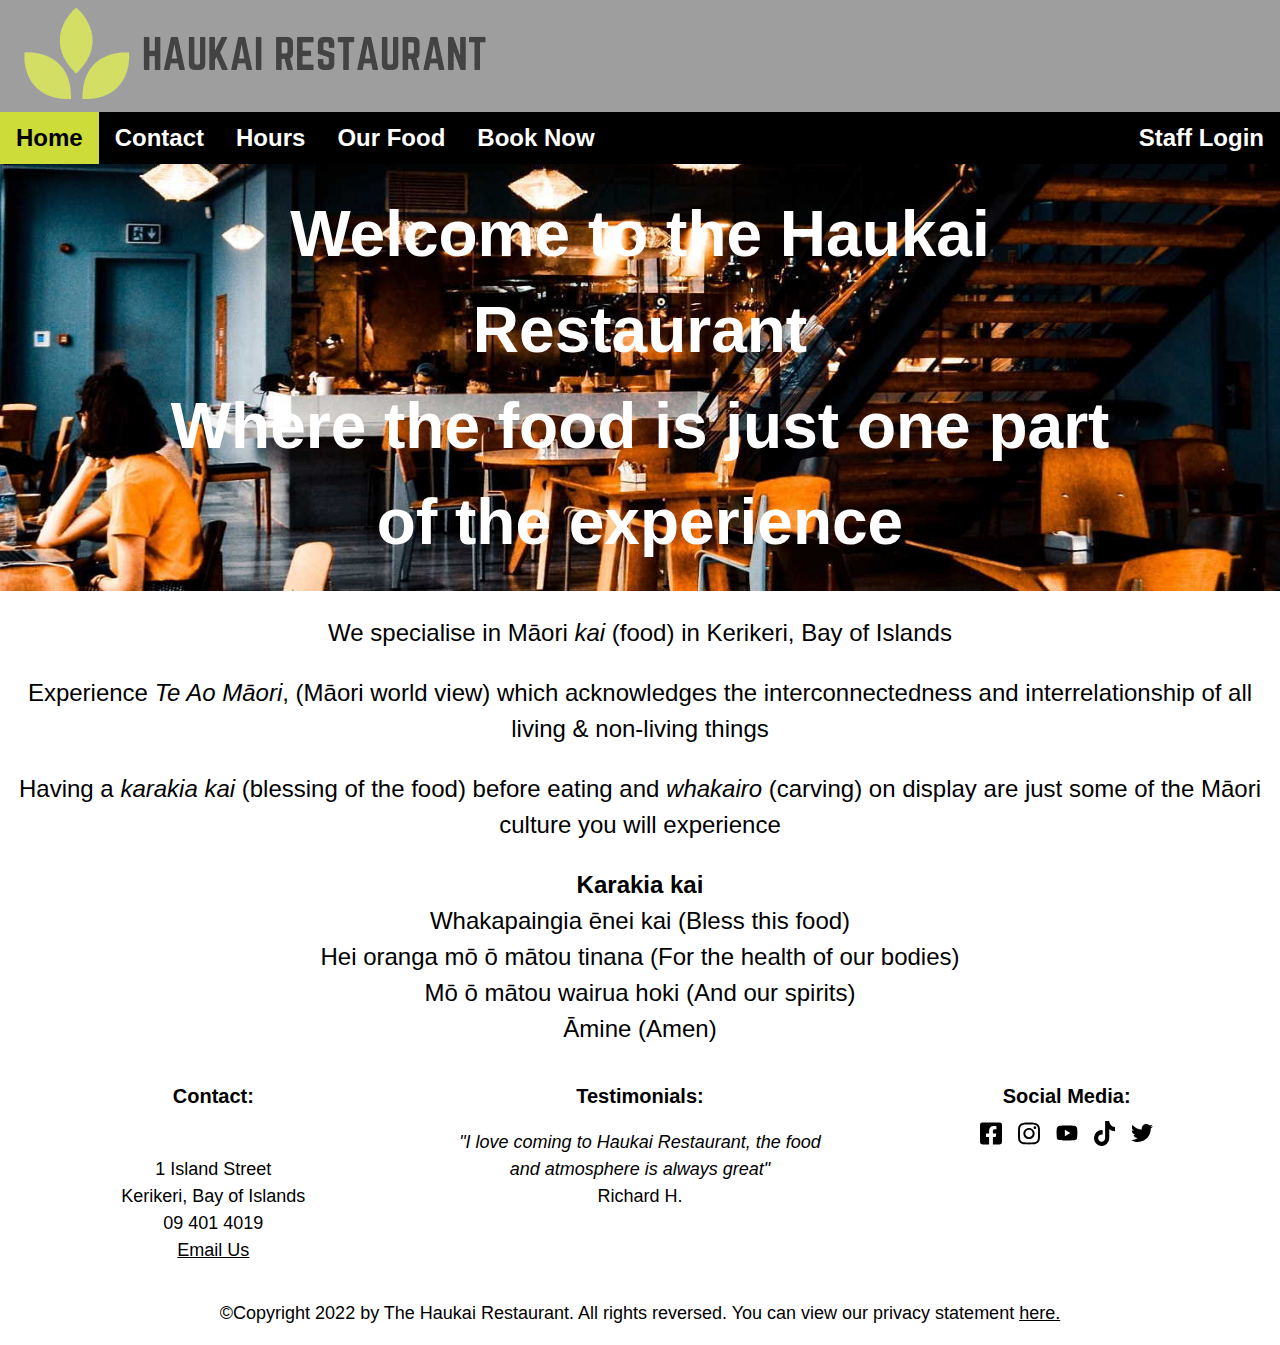
<file: web/index.html>
<!DOCTYPE html>
<html lang="en">
<head>
    <meta charset="utf-8">
    <meta name="keywords" content="māori food, māori Restaurant">
    <title>The Haukai Restaurant</title>
    <meta name="google-site-verification" content="google-site-verification=s3-EjPs14lhk_ZFWi6p7CyJTeB9h_gREThyVP3-mxqk">
    <link rel="icon" type="image/x-icon" href="images/favicon.png"><!--add a favicon icon the image from the logo-->
    <meta name="viewport" content="width=device-width, initial-scale=1">
    <link rel="stylesheet" href="https://www.w3schools.com/w3css/4/w3.css"><!--load the w3schools style sheet-->
    <link rel="stylesheet" href="css/style.css"><!--load external style sheet-->
    <script async src="https://www.googletagmanager.com/gtag/js?id=G-TD32FNM6LM"></script>
    <script>
        window.dataLayer = window.dataLayer || [];
        function gtag(){dataLayer.push(arguments);}
        gtag('js', new Date());
        gtag('config', 'G-TD32FNM6LM');
    </script>
</head>
<body>
    <!--The header and nav are common across all pages-->
    <header class="w3-container w3-grey">
        <!--Header image-->
        <a href="https://gentle-inlet-56983.herokuapp.com/"><img style="max-width:100%" src="images/HaukaiLogo.png" alt="Haukai Restaurant Logo"></a>
        <button class="w3-button w3-grey w3-xlarge w3-hide-large w3-hide-medium" onclick="w3_open()">&#9776;</button> <!--https://www.w3schools.com/w3css/tryit.asp?filename=tryw3css_sidebar_hide&stacked=h-->
    </header>
    <!--Create the nav bar and highlight the active tab so it is coloured and stands out-->
    <nav class="w3-bar w3-black w3-hide-small w3-hide-medium" style="position:-webkit-sticky; position:sticky; top:0px; z-index:999;">
        <a href="https://gentle-inlet-56983.herokuapp.com/" class="w3-bar-item w3-button w3-mobile w3-xlarge w3-lime w3-hover-lime"><b>Home</b></a>
        <a href="https://gentle-inlet-56983.herokuapp.com/contact.html" class="w3-bar-item w3-button w3-mobile w3-xlarge w3-hover-grey w3-hover-text-white"><b>Contact</b></a>
        <a href="https://gentle-inlet-56983.herokuapp.com/hours.html" class="w3-bar-item w3-button w3-mobile w3-xlarge w3-hover-grey w3-hover-text-white"><b>Hours</b></a>
        <a href="https://gentle-inlet-56983.herokuapp.com/menu.html" class="w3-bar-item w3-button w3-mobile w3-xlarge w3-hover-grey w3-hover-text-white"><b>Our Food</b></a>
        <a href="https://gentle-inlet-56983.herokuapp.com/reservations.html" class="w3-bar-item w3-button w3-mobile w3-xlarge w3-hover-grey w3-hover-text-white"><b>Book Now</b></a>
        <a href="https://gentle-inlet-56983.herokuapp.com/private/staff.html" class="w3-bar-item w3-button w3-mobile w3-xlarge w3-hover-grey w3-hover-text-white w3-right"><b>Staff Login</b></a>
    </nav>
    <nav class="w3-bar w3-black w3-hide-large w3-hide-small">
        <a href="https://gentle-inlet-56983.herokuapp.com/" class="w3-bar-item w3-button w3-mobile w3-large w3-lime w3-hover-lime">Home</a>
        <a href="https://gentle-inlet-56983.herokuapp.com/contact.html" class="w3-bar-item w3-button w3-mobile w3-large w3-hover-grey w3-hover-text-white">Contact</a>
        <a href="https://gentle-inlet-56983.herokuapp.com/hours.html" class="w3-bar-item w3-button w3-mobile w3-large w3-hover-grey w3-hover-text-white">Hours</a>
        <a href="https://gentle-inlet-56983.herokuapp.com/menu.html" class="w3-bar-item w3-button w3-mobile w3-large w3-hover-grey w3-hover-text-white">Our Food</a>
        <a href="https://gentle-inlet-56983.herokuapp.com/reservations.html" class="w3-bar-item w3-button w3-mobile w3-large w3-hover-grey w3-hover-text-white">Book Now</a>
        <a href="https://gentle-inlet-56983.herokuapp.com/private/staff.html" class="w3-bar-item w3-button w3-mobile w3-large w3-hover-grey w3-hover-text-white w3-right">Staff Login</a>
    </nav>
    <nav class="w3-sidenav w3-bar-block w3-card w3-animate-left w3-black w3-hide-large w3-hide-medium " style="display:none" id="mySidebar"> <!--https://www.w3schools.com/w3css/tryit.asp?filename=tryw3css_sidebar_hide&stacked=h-->
        <button class="w3-bar-item w3-button w3-large w3-hide-large w3-hide-medium" onclick="w3_close()">Close &times;</button>
        <a href="https://gentle-inlet-56983.herokuapp.com/" class="w3-bar-item w3-button w3-mobile w3-large w3-lime w3-hover-lime ">Home</a>
        <a href="https://gentle-inlet-56983.herokuapp.com/contact.html" class="w3-bar-item w3-button w3-mobile w3-large w3-hover-grey w3-hover-text-white">Contact</a>
        <a href="https://gentle-inlet-56983.herokuapp.com/hours.html" class="w3-bar-item w3-button w3-mobile w3-large w3-hover-grey w3-hover-text-white">Hours</a>
        <a href="https://gentle-inlet-56983.herokuapp.com/menu.html" class="w3-bar-item w3-button w3-mobile w3-large w3-hover-grey w3-hover-text-white">Our Food</a>
        <a href="https://gentle-inlet-56983.herokuapp.com/reservations.html" class="w3-bar-item w3-button w3-mobile w3-large w3-hover-grey w3-hover-text-white">Book Now</a>
        <a href="https://gentle-inlet-56983.herokuapp.com/private/staff.html" class="w3-bar-item w3-button w3-mobile w3-large w3-hover-grey w3-hover-text-white">Staff Login</a>
    </nav>
    <main>
        <!--Create an image to show of the restaurant it shows slightly different on large screens comapred to medium and small.-->
        <div class="w3-display-container">
            <p class="w3-xlarge w3-center w3-hide-large">Welcome to the Haukai Restaurant<br>Where the food is just one part of the experience</p>
            <img class="mainImage" src="images/HaukaiRestaurant.jpg" alt="photo of Haukai Restaurant" style="width:100%"> <!--Image reference image ref https://www.pexels.com/photo/trendy-interior-of-cafe-with-creative-lamps-and-wooden-furniture-3887985/-->
            <img class="mainImage" src="images/Russell_Sunset.jpg" alt="photo of sunset at Russell over looking the water" style="width:100%">
            <!--Add text over the images-->
            <div class="w3-display-middle w3-jumbo w3-text-white w3-center w3-hide-small w3-hide-medium" style="width:75%;"><b>Welcome to the Haukai Restaurant<br>Where the food is just one part of the experience</b></div>
        </div> 
        <!--the main body of text on the home page-->
        <p class="w3-xlarge w3-center">We specialise in Māori <em>kai</em> (food) in Kerikeri, Bay of Islands</p>
        <p class="w3-xlarge w3-center">Experience <em>Te Ao Māori</em>, (Māori world view) which acknowledges the interconnectedness and interrelationship of all living & non-living things</p>
        <p class="w3-xlarge w3-center">Having a <em>karakia kai</em> (blessing of the food) before eating and <em>whakairo</em> (carving) on display are just some of the Māori culture you will experience</p>
        <p class="w3-xlarge w3-center"><b>Karakia kai</b><br>Whakapaingia ēnei kai (Bless this food)<br>Hei oranga mō ō mātou tinana (For the health of our bodies)<br>Mō ō mātou wairua hoki (And our spirits)<br>Āmine (Amen)</p> <!--Karakia kai from here https://www.playcentre.org.nz/wp-content/uploads/2019/09/Karakia-Kai-Whakapaingia-%C4%93nei-kai-Food-Incantation-Health-Wellbeing.pdf-->
    </main>
    <!--The footer which is common across all pages-->
    <footer>
        <!--using the w3.css and w3-third create 3 boxes 1 for contact info, 2 for testimonials, 3 social media links. add the bottom a copyright statement and a link to the privacy statement-->
        <div class="w3-row">
            <div class="w3-third w3-container">
                <h4 class="w3-center"><b>Contact:</b></h4><p class="w3-large w3-center"><br>1 Island Street<br>Kerikeri, Bay of Islands<br>09 401 4019<br><a href="mailto:info@haukai.co.nz">Email Us</a></p>
            </div>
            <div class="w3-third w3-container">
                <div class="myTestimonials">
                    <h4 class="w3-center"><b>Testimonials:</b></h4><p class="w3-large w3-center"><em>"I love coming to Haukai Restaurant, the food and atmosphere is always great"</em><br>Richard H.</p>
                </div>
                <div class="myTestimonials">
                    <h4 class="w3-center"><b>Testimonials:</b></h4><p class="w3-large w3-center"><em>"Highly recommend the Haukai Restaurant, A+++++"</em><br>Julia B.</p>
                </div>
                <div class="myTestimonials">
                    <h4 class="w3-center"><b>Testimonials:</b></h4><p class="w3-large w3-center"><em>"When I am back in the Bay of Islands, I will definitely be booking a table"</em><br>Simon D.</p>
                </div>
                <div class="myTestimonials">
                    <h4 class="w3-center"><b>Testimonials:</b></h4><p class="w3-large w3-center"><em>"The Māori culture that is on offer is worth the visit, the food is an added bonus"</em><br>Margaret G.</p>
                </div>
            </div>
            <div class="w3-third w3-container">
            <!--https://www.freecodecamp.org/news/how-to-use-html-to-open-link-in-new-tab/-->
            <h4 class="w3-center"><b>Social Media:</b></h4>
                <div class="w3-row w3-row-padding">
                    <div class="w3-col" style="width:25%"><p></p></div>
                    <div class="w3-col s4" style="width:10%"><a href="https://facebook.com/haukairestaurant" target="_blank" rel="noopener noreferrer"><img src="images/facebook-square-brands.svg" alt="facebook logo"></a></div>
                    <div class="w3-col s4" style="width:10%"><a href="https://instagram.com/haukairestaurant" target="_blank" rel="noopener noreferrer"><img src="images/instagram-brands.svg" alt ="instagram logo"></a></div>
                    <div class="w3-col s4" style="width:10%"><a href="https://youtube.com/haukairestaurant" target="_blank" rel="noopener noreferrer"><img src="images/youtube-brands.svg" alt = "youtube logo"></a></div>
                    <div class="w3-col s4" style="width:10%"><a href="https://tiktok.com/haukairestaurant" target="_blank" rel="noopener noreferrer"><img src="images/tiktok-brands.svg" alt="tiktok logo"></a></div>
                    <div class="w3-col s4" style="width:10%"><a href="https://twitter.com/haukairestaurant" target="_blank" rel="noopener noreferrer"><img src="images/twitter-brands.svg" alt="twitter logo"></a></div>
                </div>
            </div>
        </div>
        <p class="w3-large w3-center">©Copyright 2022 by The Haukai Restaurant. All rights reversed. You can view our privacy statement <a href="https://gentle-inlet-56983.herokuapp.com/privacy.html">here.</a></p>
    </footer>
    <script src="js/carouselTest.js"></script> <!--load the slideshow scripts added to the bottom so there isn't an undefined error-->
    <script src="js/carouselImage.js"></script> <!--load the slideshow scripts added to the bottom so there isn't an undefined error-->
    <script src="js/navbar.js"></script>
</body>
</html>
</file>
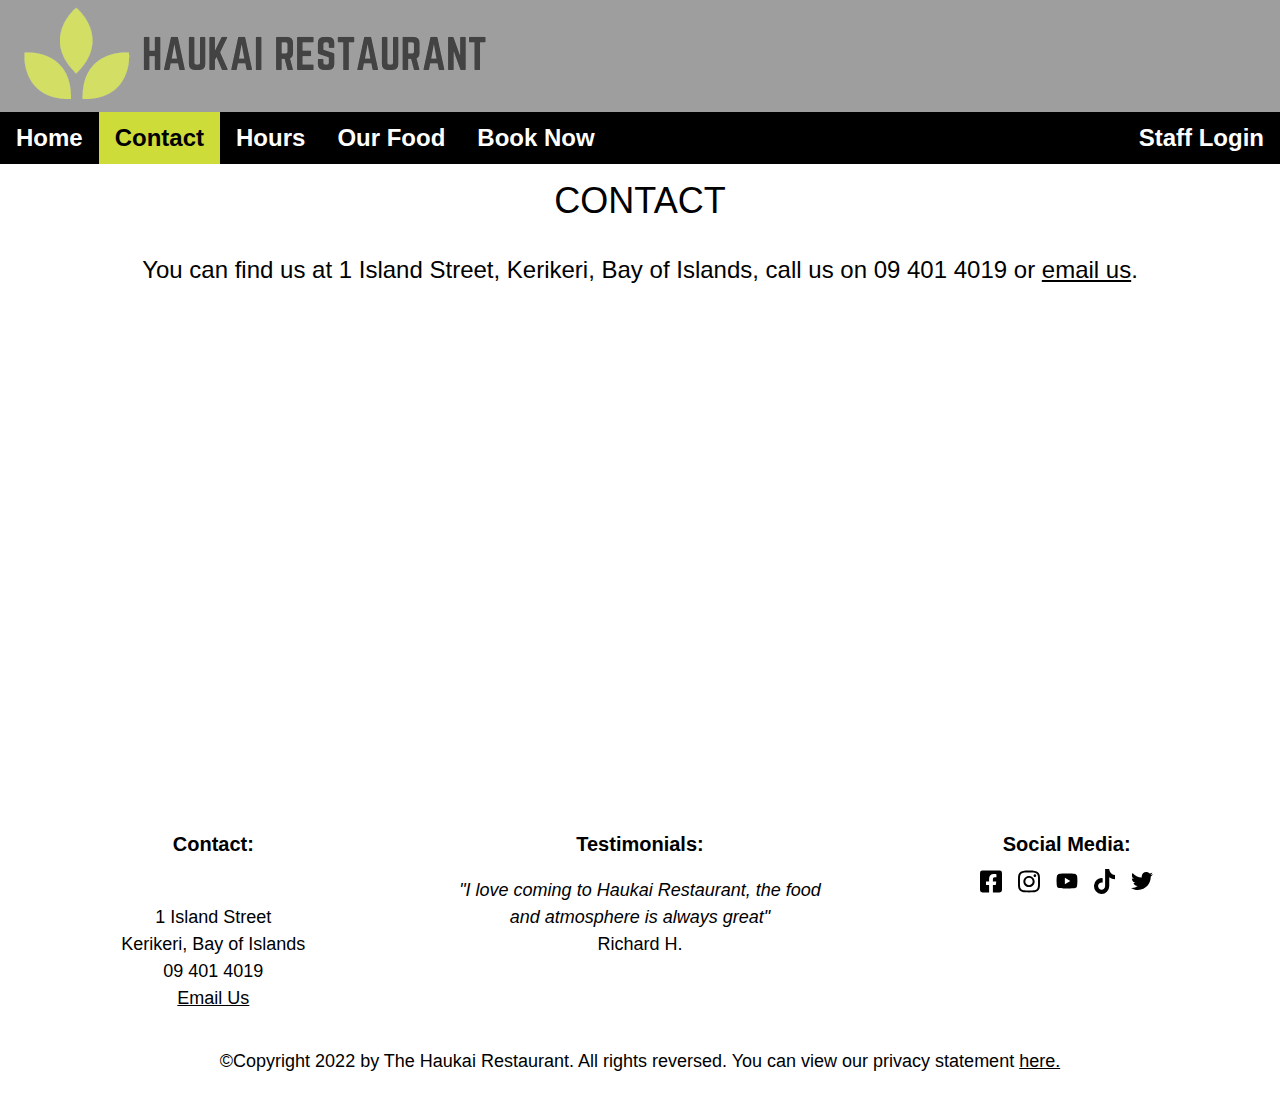
<file: web/contact.html>
<!DOCTYPE html>
<html lang="en">
<head>
    <meta charset="utf-8">
    <title>The Haukai Restaurant - Contact</title>
    <link rel="icon" type="image/x-icon" href="images/favicon.png"><!--add a favicon icon the image from the logo-->
    <meta name="viewport" content="width=device-width, initial-scale=1">
    <link rel="stylesheet" href="https://www.w3schools.com/w3css/4/w3.css"><!--load the w3schools style sheet-->
    <link rel="stylesheet" href="css/style.css"><!--load external style sheet-->
    <script async src="https://www.googletagmanager.com/gtag/js?id=G-TD32FNM6LM"></script>
    <script>
        window.dataLayer = window.dataLayer || [];
        function gtag(){dataLayer.push(arguments);}
        gtag('js', new Date());
        gtag('config', 'G-TD32FNM6LM');
    </script>
</head>
<body>
    <header class="w3-container w3-grey">
        <a href="https://gentle-inlet-56983.herokuapp.com/"><img style="max-width:100%" src="images/HaukaiLogo.png" alt="Haukai Restaurant Logo"></a>
        <button class="w3-button w3-grey w3-xlarge w3-hide-large w3-hide-medium" onclick="w3_open()">&#9776;</button> <!--https://www.w3schools.com/w3css/tryit.asp?filename=tryw3css_sidebar_hide&stacked=h-->
    </header>
    <nav class="w3-bar w3-black w3-hide-small w3-hide-medium" style="position:-webkit-sticky; position:sticky; top:0px; z-index:999;">
        <a href="https://gentle-inlet-56983.herokuapp.com/" class="w3-bar-item w3-button w3-mobile w3-xlarge w3-hover-grey w3-hover-text-white"><b>Home</b></a>
        <a href="https://gentle-inlet-56983.herokuapp.com/contact.html" class="w3-bar-item w3-button w3-mobile w3-xlarge w3-lime w3-hover-lime"><b>Contact</b></a>
        <a href="https://gentle-inlet-56983.herokuapp.com/hours.html" class="w3-bar-item w3-button w3-mobile w3-xlarge w3-hover-grey w3-hover-text-white"><b>Hours</b></a>
        <a href="https://gentle-inlet-56983.herokuapp.com/menu.html" class="w3-bar-item w3-button w3-mobile w3-xlarge w3-hover-grey w3-hover-text-white"><b>Our Food</b></a>
        <a href="https://gentle-inlet-56983.herokuapp.com/reservations.html" class="w3-bar-item w3-button w3-mobile w3-xlarge w3-hover-grey w3-hover-text-white"><b>Book Now</b></a>
        <a href="https://gentle-inlet-56983.herokuapp.com/private/staff.html" class="w3-bar-item w3-button w3-mobile w3-xlarge w3-hover-grey w3-hover-text-white w3-right"><b>Staff Login</b></a>
    </nav>
    <nav class="w3-bar w3-black w3-hide-large w3-hide-small">
        <a href="https://gentle-inlet-56983.herokuapp.com/" class="w3-bar-item w3-button w3-mobile w3-large w3-hover-grey w3-hover-text-white">Home</a>
        <a href="https://gentle-inlet-56983.herokuapp.com/contact.html" class="w3-bar-item w3-button w3-mobile w3-large w3-lime w3-hover-lime">Contact</a>
        <a href="https://gentle-inlet-56983.herokuapp.com/hours.html" class="w3-bar-item w3-button w3-mobile w3-large w3-hover-grey w3-hover-text-white">Hours</a>
        <a href="https://gentle-inlet-56983.herokuapp.com/menu.html" class="w3-bar-item w3-button w3-mobile w3-large w3-hover-grey w3-hover-text-white">Our Food</a>
        <a href="https://gentle-inlet-56983.herokuapp.com/reservations.html" class="w3-bar-item w3-button w3-mobile w3-large w3-hover-grey w3-hover-text-white">Book Now</a>
        <a href="https://gentle-inlet-56983.herokuapp.com/private/staff.html" class="w3-bar-item w3-button w3-mobile w3-large w3-hover-grey w3-hover-text-white w3-right">Staff Login</a>
    </nav>
    <nav class="w3-sidenav w3-bar-block w3-card w3-animate-left w3-black w3-hide-large w3-hide-medium " style="display:none" id="mySidebar"> <!--https://www.w3schools.com/w3css/tryit.asp?filename=tryw3css_sidebar_hide&stacked=h-->
        <button class="w3-bar-item w3-button w3-large" onclick="w3_close()">Close &times;</button>
        <a href="https://gentle-inlet-56983.herokuapp.com/" class="w3-bar-item w3-button w3-mobile w3-large w3-hover-grey w3-hover-text-white">Home</a>
        <a href="https://gentle-inlet-56983.herokuapp.com/contact.html" class="w3-bar-item w3-button w3-mobile w3-large w3-lime w3-hover-lime">Contact</a>
        <a href="https://gentle-inlet-56983.herokuapp.com/hours.html" class="w3-bar-item w3-button w3-mobile w3-large w3-hover-grey w3-hover-text-white">Hours</a>
        <a href="https://gentle-inlet-56983.herokuapp.com/menu.html" class="w3-bar-item w3-button w3-mobile w3-large w3-hover-grey w3-hover-text-white">Our Food</a>
        <a href="https://gentle-inlet-56983.herokuapp.com/reservations.html" class="w3-bar-item w3-button w3-mobile w3-large w3-hover-grey w3-hover-text-white">Book Now</a>
        <a href="https://gentle-inlet-56983.herokuapp.com/private/staff.html" class="w3-bar-item w3-button w3-mobile w3-large w3-hover-grey w3-hover-text-white">Staff Login</a>
    </nav>
    <main>
        <h1 class="w3-center">CONTACT</h1>
        <p class="w3-xlarge w3-center">You can find us at 1 Island Street, Kerikeri, Bay of Islands, call us on 09 401 4019 or <a href="mailto:info@haukai.co.nz">email us</a>.</p>
        <!--how i enmbed a google map https://extension.umaine.edu/plugged-in/technology-marketing-communications/web/tips-for-web-managers/embed-map/-->
        <iframe width="100%" height="500px" src="https://www.google.com/maps/embed?pb=!1m18!1m12!1m3!1d3259.0952252061056!2d173.94758021555296!3d-35.22899948030222!2m3!1f0!2f0!3f0!3m2!1i1024!2i768!4f13.1!3m3!1m2!1s0x6d0bb76f05800a6d%3A0x912328fde4819391!2sHaukai%20Restaurant!5e0!3m2!1sen!2snz!4v1651179862301!5m2!1sen!2snz" style="border:0;" allowfullscreen="" loading="lazy" referrerpolicy="no-referrer-when-downgrade"></iframe>
    </main>
    <!--The footer which is common across all pages-->
    <footer>
        <!--using the footerbox create 3 1 for contact info, 2 for testimonials, 3 social media links. add the bottom a copyright statement and a link to the privacy statement-->
        <div class="w3-row">
            <div class="w3-third w3-container">
                <h4 class="w3-center"><b>Contact:</b></h4><p class="w3-large w3-center"><br>1 Island Street<br>Kerikeri, Bay of Islands<br>09 401 4019<br><a href="mailto:info@haukai.co.nz">Email Us</a></p>
            </div>
            <div class="w3-third w3-container">
                <div class="myTestimonials">
                    <h4 class="w3-center"><b>Testimonials:</b></h4><p class="w3-large w3-center"><em>"I love coming to Haukai Restaurant, the food and atmosphere is always great"</em><br>Richard H.</p>
                </div>
                <div class="myTestimonials">
                    <h4 class="w3-center"><b>Testimonials:</b></h4><p class="w3-large w3-center"><em>"Highly recommend the Haukai Restaurant, A+++++"</em><br>Julia B.</p>
                </div>
                <div class="myTestimonials">
                    <h4 class="w3-center"><b>Testimonials:</b></h4><p class="w3-large w3-center"><em>"When I am back in the Bay of Islands, I will definitely be booking a table"</em><br>Simon D.</p>
                </div>
                <div class="myTestimonials">
                    <h4 class="w3-center"><b>Testimonials:</b></h4><p class="w3-large w3-center"><em>"The Māori culture that is on offer is worth the visit, the food is an added bonus"</em><br>Margaret G.</p>
                </div>
            </div>
            <div class="w3-third w3-container">
            <!--https://www.freecodecamp.org/news/how-to-use-html-to-open-link-in-new-tab/-->
            <h4 class="w3-center"><b>Social Media:</b></h4>
                <div class="w3-row w3-row-padding">
                    <div class="w3-col" style="width:25%"><p></p></div>
                    <div class="w3-col s4" style="width:10%"><a href="https://facebook.com/haukairestaurant" target="_blank" rel="noopener noreferrer"><img src="images/facebook-square-brands.svg" alt="facebook logo"></a></div>
                    <div class="w3-col s4" style="width:10%"><a href="https://instagram.com/haukairestaurant" target="_blank" rel="noopener noreferrer"><img src="images/instagram-brands.svg" alt ="instagram logo"></a></div>
                    <div class="w3-col s4" style="width:10%"><a href="https://youtube.com/haukairestaurant" target="_blank" rel="noopener noreferrer"><img src="images/youtube-brands.svg" alt = "youtube logo"></a></div>
                    <div class="w3-col s4" style="width:10%"><a href="https://tiktok.com/haukairestaurant" target="_blank" rel="noopener noreferrer"><img src="images/tiktok-brands.svg" alt="tiktok logo"></a></div>
                    <div class="w3-col s4" style="width:10%"><a href="https://twitter.com/haukairestaurant" target="_blank" rel="noopener noreferrer"><img src="images/twitter-brands.svg" alt="twitter logo"></a></div>
                </div>
            </div>
        </div>
        <p class="w3-large w3-center">©Copyright 2022 by The Haukai Restaurant. All rights reversed. You can view our privacy statement <a href="https://gentle-inlet-56983.herokuapp.com/privacy.html">here.</a></p>
    </footer>
    <script src="js/carouselTest.js"></script> <!--load the slideshow scripts added to the bottom so there isn't an undefined error-->
    <script src="js/navbar.js"></script>
</body>
</html>
</file>
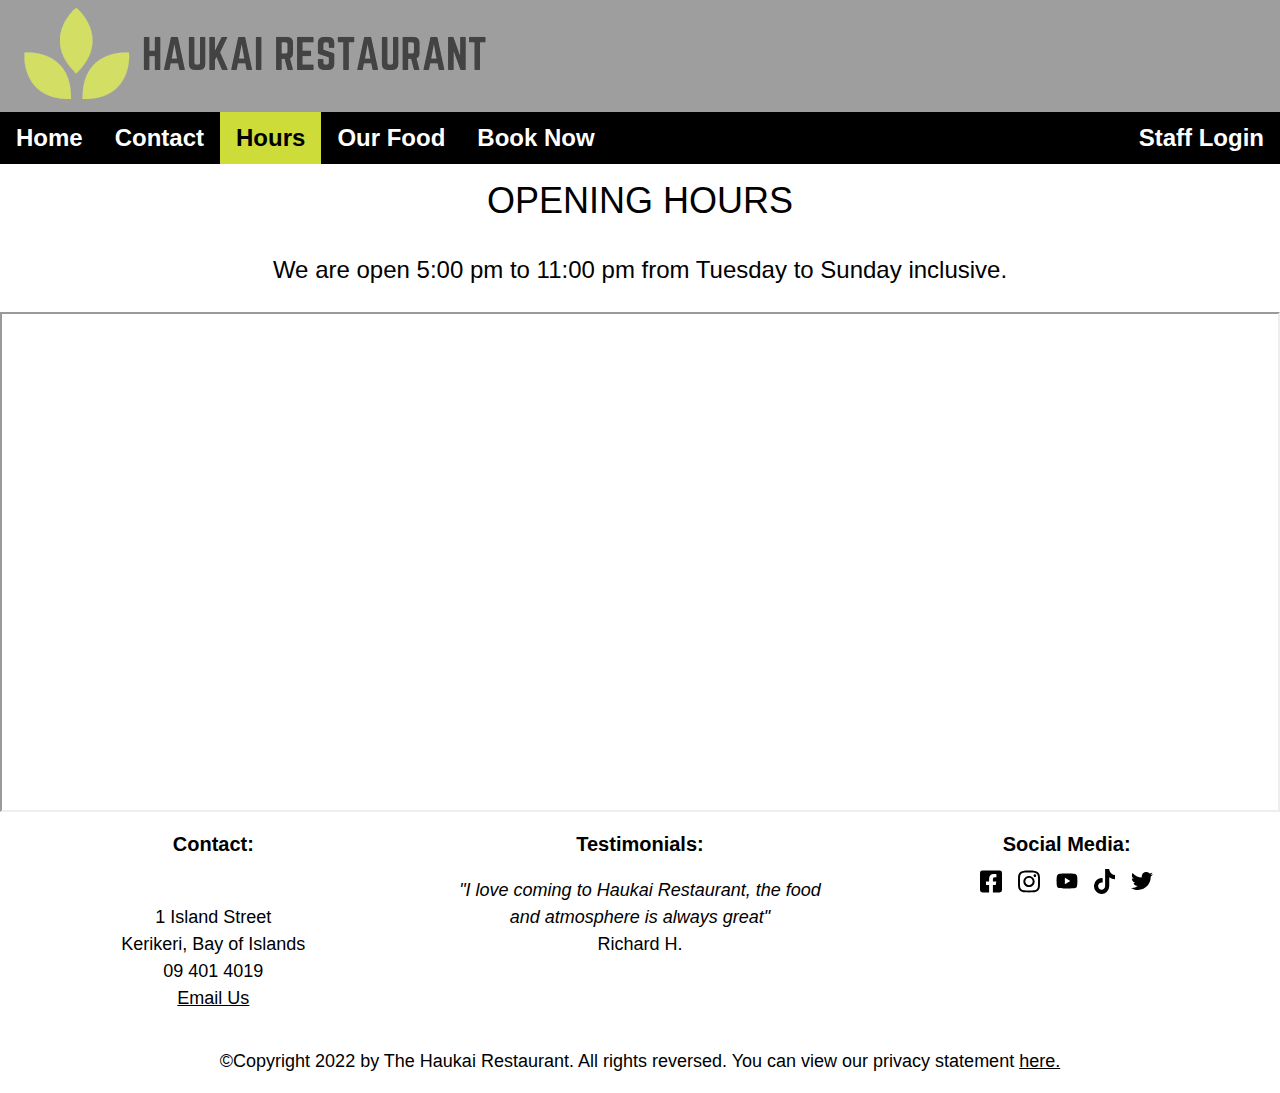
<file: web/hours.html>
<!DOCTYPE html>
<html lang="en">
<head>
    <meta charset="utf-8">
    <title>The Haukai Restaurant - Opening Hours</title>
    <link rel="icon" type="image/x-icon" href="images/favicon.png"><!--add a favicon icon the image from the logo-->
    <meta name="viewport" content="width=device-width, initial-scale=1">
    <link rel="stylesheet" href="https://www.w3schools.com/w3css/4/w3.css"><!--load the w3schools style sheet-->
    <link rel="stylesheet" href="css/style.css"><!--load external style sheet-->
    <script async src="https://www.googletagmanager.com/gtag/js?id=G-TD32FNM6LM"></script>
    <script>
        window.dataLayer = window.dataLayer || [];
        function gtag(){dataLayer.push(arguments);}
        gtag('js', new Date());
        gtag('config', 'G-TD32FNM6LM');
    </script>
</head>
<body>
    <header class="w3-container w3-grey">
        <a href="https://gentle-inlet-56983.herokuapp.com/"><img style="max-width:100%" src="images/HaukaiLogo.png" alt="Haukai Restaurant Logo"></a>
        <button class="w3-button w3-grey w3-xlarge w3-hide-large w3-hide-medium" onclick="w3_open()">&#9776;</button> <!--https://www.w3schools.com/w3css/tryit.asp?filename=tryw3css_sidebar_hide&stacked=h-->
    </header>
    <nav class="w3-bar w3-black w3-hide-small w3-hide-medium" style="position:-webkit-sticky; position:sticky; top:0px; z-index:999;">
        <a href="https://gentle-inlet-56983.herokuapp.com/" class="w3-bar-item w3-button w3-mobile w3-xlarge w3-hover-grey w3-hover-text-white"><b>Home</b></a>
        <a href="https://gentle-inlet-56983.herokuapp.com/contact.html" class="w3-bar-item w3-button w3-mobile w3-xlarge w3-hover-grey w3-hover-text-white"><b>Contact</b></a>
        <a href="https://gentle-inlet-56983.herokuapp.com/hours.html" class="w3-bar-item w3-button w3-mobile w3-xlarge w3-lime w3-hover-lime"><b>Hours</b></a>
        <a href="https://gentle-inlet-56983.herokuapp.com/menu.html" class="w3-bar-item w3-button w3-mobile w3-xlarge w3-hover-grey w3-hover-text-white"><b>Our Food</b></a>
        <a href="https://gentle-inlet-56983.herokuapp.com/reservations.html" class="w3-bar-item w3-button w3-mobile w3-xlarge w3-hover-grey w3-hover-text-white"><b>Book Now</b></a>
        <a href="https://gentle-inlet-56983.herokuapp.com/private/staff.html" class="w3-bar-item w3-button w3-mobile w3-xlarge w3-hover-grey w3-hover-text-white w3-right"><b>Staff Login</b></a>
    </nav>
    <nav class="w3-bar w3-black w3-hide-large w3-hide-small">
        <a href="https://gentle-inlet-56983.herokuapp.com/" class="w3-bar-item w3-button w3-mobile w3-large w3-hover-grey w3-hover-text-white">Home</a>
        <a href="https://gentle-inlet-56983.herokuapp.com/contact.html" class="w3-bar-item w3-button w3-mobile w3-large w3-hover-grey w3-hover-text-white">Contact</a>
        <a href="https://gentle-inlet-56983.herokuapp.com/hours.html" class="w3-bar-item w3-button w3-mobile w3-large w3-lime w3-hover-lime">Hours</a>
        <a href="https://gentle-inlet-56983.herokuapp.com/menu.html" class="w3-bar-item w3-button w3-mobile w3-large w3-hover-grey w3-hover-text-white">Our Food</a>
        <a href="https://gentle-inlet-56983.herokuapp.com/reservations.html" class="w3-bar-item w3-button w3-mobile w3-large w3-hover-grey w3-hover-text-white">Book Now</a>
        <a href="https://gentle-inlet-56983.herokuapp.com/private/staff.html" class="w3-bar-item w3-button w3-mobile w3-large w3-hover-grey w3-hover-text-white w3-right">Staff Login</a>
    </nav>
    <nav class="w3-sidenav w3-bar-block w3-card w3-animate-left w3-black w3-hide-large w3-hide-medium " style="display:none" id="mySidebar"> <!--https://www.w3schools.com/w3css/tryit.asp?filename=tryw3css_sidebar_hide&stacked=h-->
        <button class="w3-bar-item w3-button w3-large" onclick="w3_close()">Close &times;</button>
        <a href="https://gentle-inlet-56983.herokuapp.com/" class="w3-bar-item w3-button w3-mobile w3-large w3-hover-grey w3-hover-text-white">Home</a>
        <a href="https://gentle-inlet-56983.herokuapp.com/contact.html" class="w3-bar-item w3-button w3-mobile w3-large w3-hover-grey w3-hover-text-white">Contact</a>
        <a href="https://gentle-inlet-56983.herokuapp.com/hours.html" class="w3-bar-item w3-button w3-mobile w3-large w3-lime w3-hover-lime">Hours</a>
        <a href="https://gentle-inlet-56983.herokuapp.com/menu.html" class="w3-bar-item w3-button w3-mobile w3-large w3-hover-grey w3-hover-text-white">Our Food</a>
        <a href="https://gentle-inlet-56983.herokuapp.com/reservations.html" class="w3-bar-item w3-button w3-mobile w3-large w3-hover-grey w3-hover-text-white">Book Now</a>
        <a href="https://gentle-inlet-56983.herokuapp.com/private/staff.html" class="w3-bar-item w3-button w3-mobile w3-large w3-hover-grey w3-hover-text-white">Staff Login</a>
    </nav>
    <main>
        <h1 class="w3-center">OPENING HOURS</h1>
        <p class="w3-xlarge w3-center">We are open 5:00 pm to 11:00 pm from Tuesday to Sunday inclusive.</p>
        <!--embed google calender showing opening hours, https://support.google.com/calendar/answer/41207?hl=en -->
        <iframe width="100%" height="500px" src="https://calendar.google.com/calendar/embed?height=600&wkst=1&bgcolor=%23ffffff&ctz=Pacific%2FAuckland&showTitle=0&showNav=0&showDate=0&showPrint=0&showTabs=0&showCalendars=0&mode=WEEK&src=NzBuczVwMGV1bDZnNm9saGp2bTEzbDlnczRAZ3JvdXAuY2FsZW5kYXIuZ29vZ2xlLmNvbQ&color=%23795548"></iframe>
    </main>
    <!--The footer which is common across all pages-->
    <footer>
        <!--using the footerbox create 3 1 for contact info, 2 for testimonials, 3 social media links. add the bottom a copyright statement and a link to the privacy statement-->
        <div class="w3-row">
            <div class="w3-third w3-container">
                <h4 class="w3-center"><b>Contact:</b></h4><p class="w3-large w3-center"><br>1 Island Street<br>Kerikeri, Bay of Islands<br>09 401 4019<br><a href="mailto:info@haukai.co.nz">Email Us</a></p>
            </div>
            <div class="w3-third w3-container">
                <div class="myTestimonials">
                    <h4 class="w3-center"><b>Testimonials:</b></h4><p class="w3-large w3-center"><em>"I love coming to Haukai Restaurant, the food and atmosphere is always great"</em><br>Richard H.</p>
                </div>
                <div class="myTestimonials">
                    <h4 class="w3-center"><b>Testimonials:</b></h4><p class="w3-large w3-center"><em>"Highly recommend the Haukai Restaurant, A+++++"</em><br>Julia B.</p>
                </div>
                <div class="myTestimonials">
                    <h4 class="w3-center"><b>Testimonials:</b></h4><p class="w3-large w3-center"><em>"When I am back in the Bay of Islands, I will definitely be booking a table"</em><br>Simon D.</p>
                </div>
                <div class="myTestimonials">
                    <h4 class="w3-center"><b>Testimonials:</b></h4><p class="w3-large w3-center"><em>"The Māori culture that is on offer is worth the visit, the food is an added bonus"</em><br>Margaret G.</p>
                </div>
            </div>
            <div class="w3-third w3-container">
            <!--https://www.freecodecamp.org/news/how-to-use-html-to-open-link-in-new-tab/-->
            <h4 class="w3-center"><b>Social Media:</b></h4>
                <div class="w3-row w3-row-padding">
                    <div class="w3-col" style="width:25%"><p></p></div>
                    <div class="w3-col s4" style="width:10%"><a href="https://facebook.com/haukairestaurant" target="_blank" rel="noopener noreferrer"><img src="images/facebook-square-brands.svg" alt="facebook logo"></a></div>
                    <div class="w3-col s4" style="width:10%"><a href="https://instagram.com/haukairestaurant" target="_blank" rel="noopener noreferrer"><img src="images/instagram-brands.svg" alt ="instagram logo"></a></div>
                    <div class="w3-col s4" style="width:10%"><a href="https://youtube.com/haukairestaurant" target="_blank" rel="noopener noreferrer"><img src="images/youtube-brands.svg" alt = "youtube logo"></a></div>
                    <div class="w3-col s4" style="width:10%"><a href="https://tiktok.com/haukairestaurant" target="_blank" rel="noopener noreferrer"><img src="images/tiktok-brands.svg" alt="tiktok logo"></a></div>
                    <div class="w3-col s4" style="width:10%"><a href="https://twitter.com/haukairestaurant" target="_blank" rel="noopener noreferrer"><img src="images/twitter-brands.svg" alt="twitter logo"></a></div>
                </div>
            </div>
        </div>
        <p class="w3-large w3-center">©Copyright 2022 by The Haukai Restaurant. All rights reversed. You can view our privacy statement <a href="https://gentle-inlet-56983.herokuapp.com/privacy.html">here.</a></p>
    </footer>
    <script src="js/carouselTest.js"></script><!--load the slideshow scripts added to the bottom so there isn't an undefined error-->
    <script src="js/navbar.js"></script>
</body>
</html>
</file>
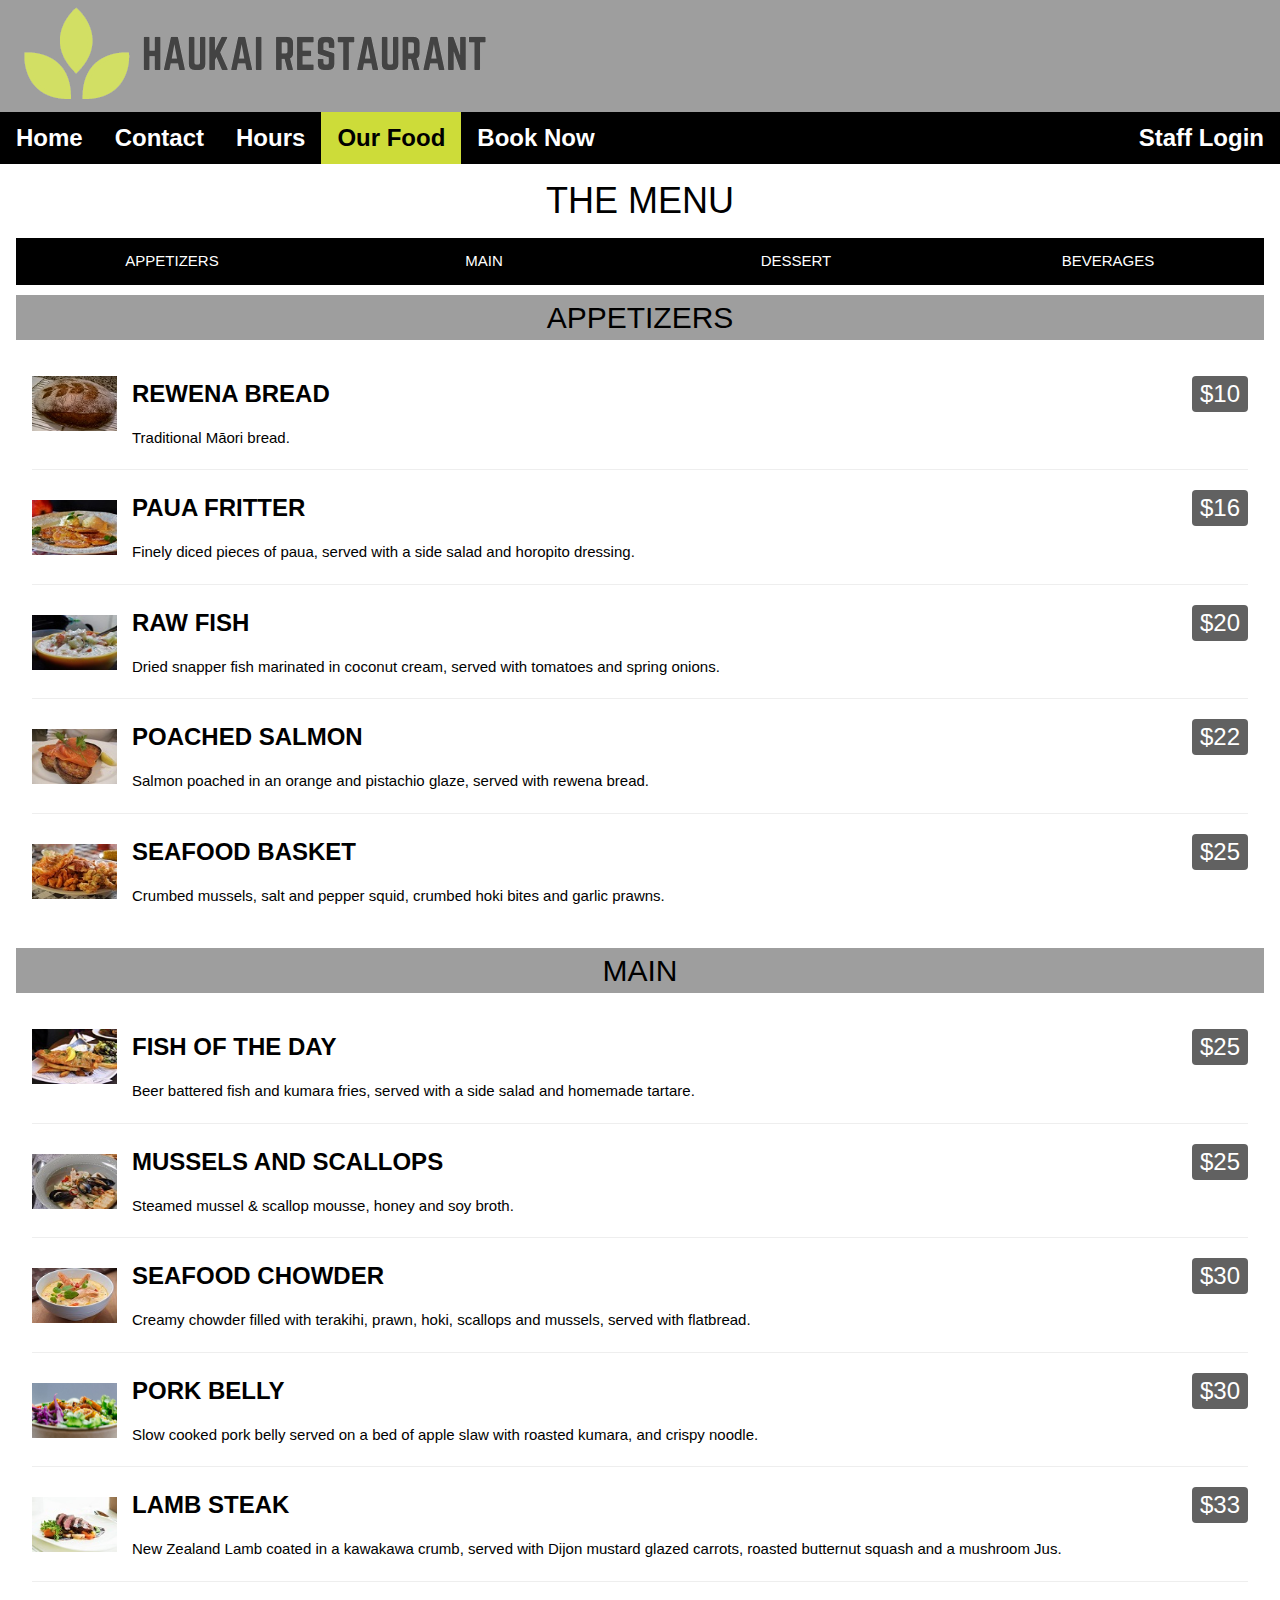
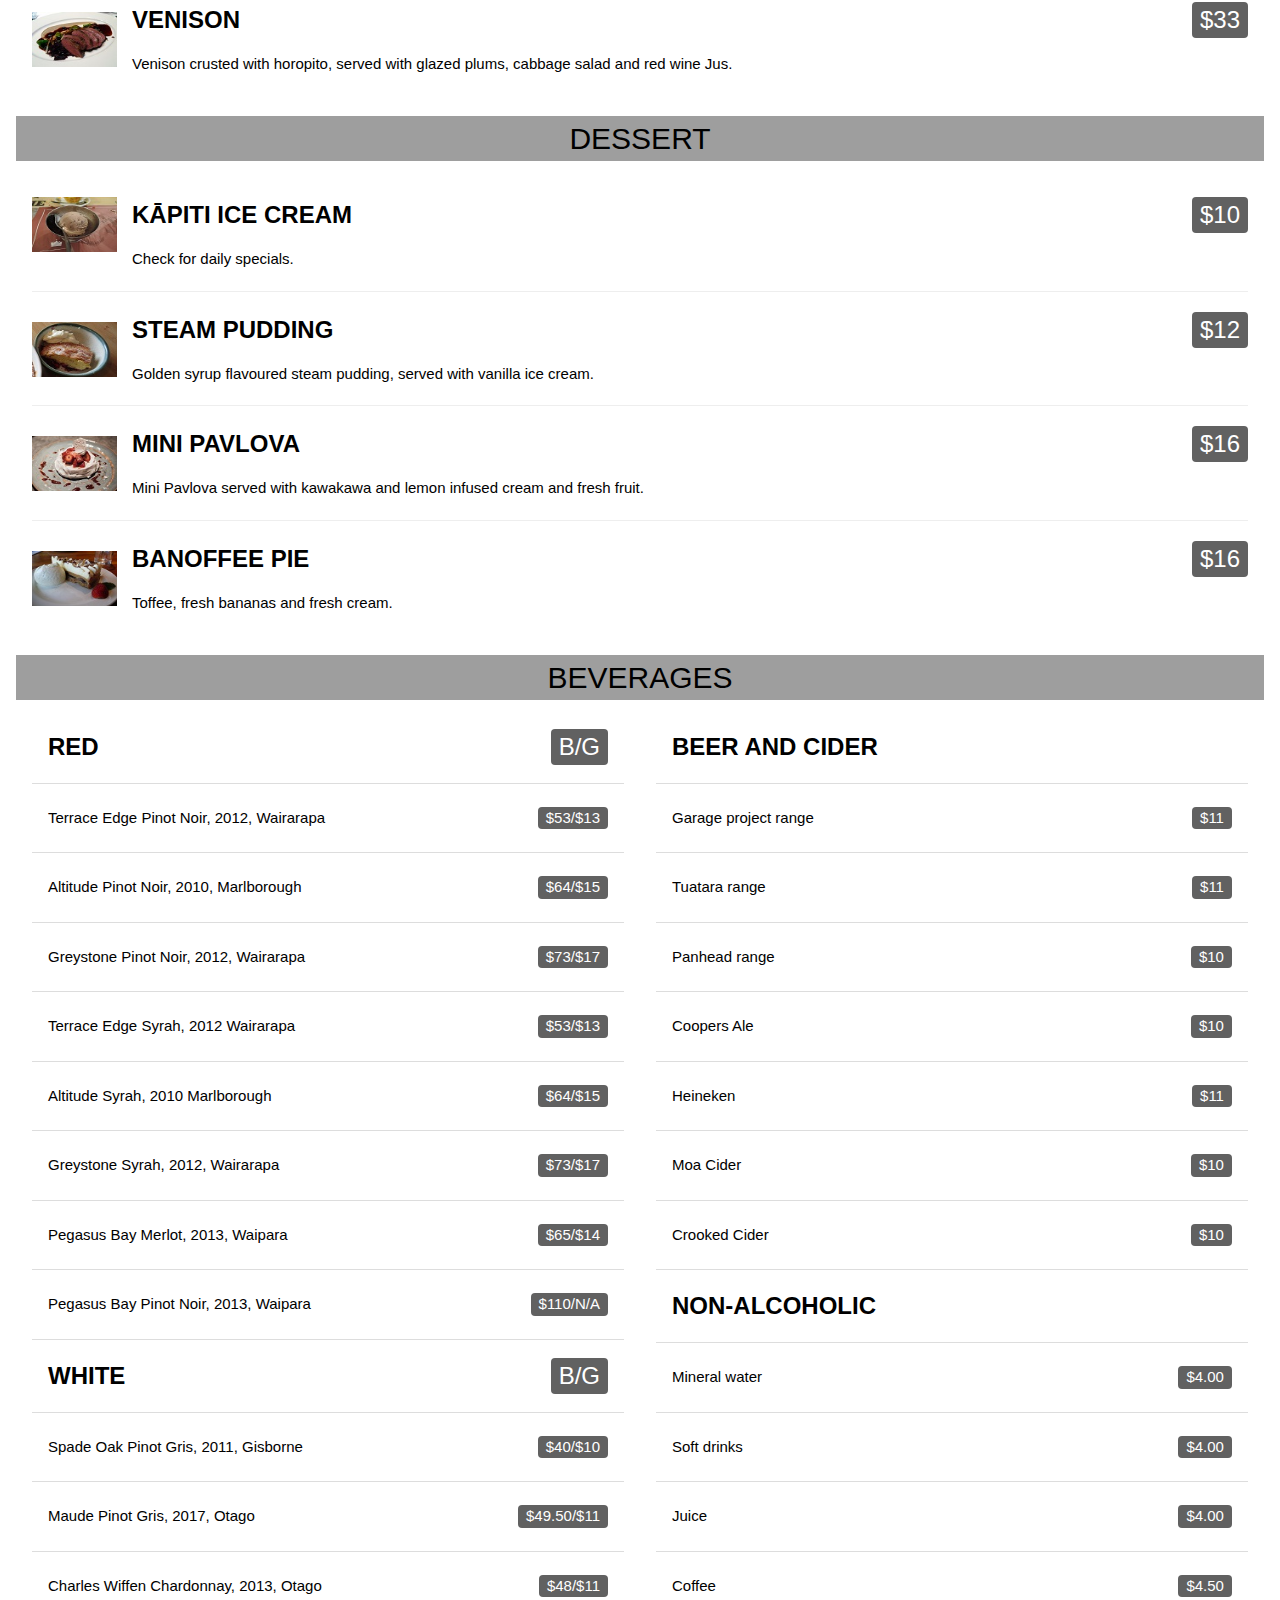
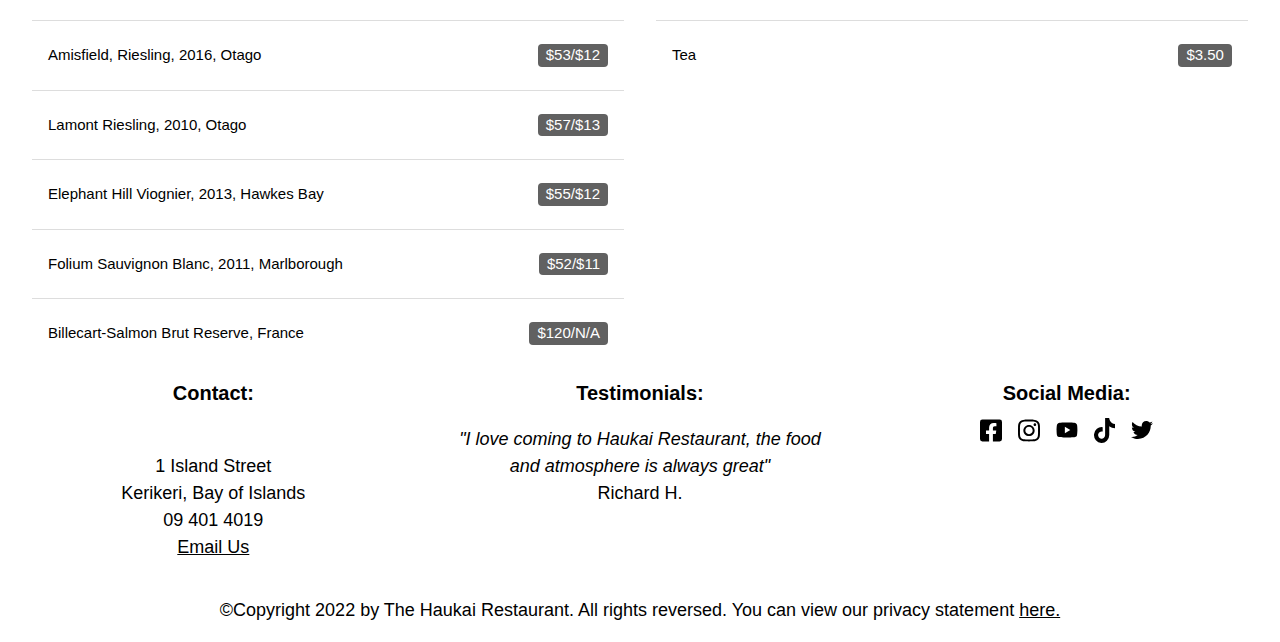
<file: web/menu.html>
<!DOCTYPE html>
<html lang="en">
<head>
    <meta charset="utf-8">
    <title>The Haukai Restaurant - Our Food</title>
    <link rel="icon" type="image/x-icon" href="images/favicon.png"><!--add a favicon icon the image from the logo-->
    <meta name="viewport" content="width=device-width, initial-scale=1">
    <link rel="stylesheet" href="https://www.w3schools.com/w3css/4/w3.css"><!--load the w3schools style sheet-->
    <link rel="stylesheet" href="css/style.css"><!--load external style sheet-->
    <script async src="https://www.googletagmanager.com/gtag/js?id=G-TD32FNM6LM"></script>
    <script>
        window.dataLayer = window.dataLayer || [];
        function gtag(){dataLayer.push(arguments);}
        gtag('js', new Date());
        gtag('config', 'G-TD32FNM6LM');
    </script>
</head>
<body>
    <header class="w3-container w3-grey">
        <a href="https://gentle-inlet-56983.herokuapp.com/"><img style="max-width:100%" src="images/HaukaiLogo.png" alt="Haukai Restaurant Logo"></a>
        <button class="w3-button w3-grey w3-xlarge w3-hide-large w3-hide-medium" onclick="w3_open()">&#9776;</button> <!--https://www.w3schools.com/w3css/tryit.asp?filename=tryw3css_sidebar_hide&stacked=h-->
    </header>
    <nav class="w3-bar w3-black w3-hide-small w3-hide-medium" style="position:-webkit-sticky; position:sticky; top:0px; z-index:999;">
        <a href="https://gentle-inlet-56983.herokuapp.com/" class="w3-bar-item w3-button w3-mobile w3-xlarge w3-hover-grey w3-hover-text-white"><b>Home</b></a>
        <a href="https://gentle-inlet-56983.herokuapp.com/contact.html" class="w3-bar-item w3-button w3-mobile w3-xlarge w3-hover-grey w3-hover-text-white"><b>Contact</b></a>
        <a href="https://gentle-inlet-56983.herokuapp.com/hours.html" class="w3-bar-item w3-button w3-mobile w3-xlarge w3-hover-grey w3-hover-text-white"><b>Hours</b></a>
        <a href="https://gentle-inlet-56983.herokuapp.com/menu.html" class="w3-bar-item w3-button w3-mobile w3-xlarge w3-lime w3-hover-lime"><b>Our Food</b></a>
        <a href="https://gentle-inlet-56983.herokuapp.com/reservations.html" class="w3-bar-item w3-button w3-mobile w3-xlarge w3-hover-grey w3-hover-text-white"><b>Book Now</b></a>
        <a href="https://gentle-inlet-56983.herokuapp.com/private/staff.html" class="w3-bar-item w3-button w3-mobile w3-xlarge w3-hover-grey w3-hover-text-white w3-right"><b>Staff Login</b></a>
    </nav>
    <nav class="w3-bar w3-black w3-hide-large w3-hide-small">
        <a href="https://gentle-inlet-56983.herokuapp.com/" class="w3-bar-item w3-button w3-mobile w3-large w3-hover-grey w3-hover-text-white">Home</a>
        <a href="https://gentle-inlet-56983.herokuapp.com/contact.html" class="w3-bar-item w3-button w3-mobile w3-large w3-hover-grey w3-hover-text-white">Contact</a>
        <a href="https://gentle-inlet-56983.herokuapp.com/hours.html" class="w3-bar-item w3-button w3-mobile w3-large w3-hover-grey w3-hover-text-white">Hours</a>
        <a href="https://gentle-inlet-56983.herokuapp.com/menu.html" class="w3-bar-item w3-button w3-mobile w3-large w3-lime w3-hover-lime">Our Food</a>
        <a href="https://gentle-inlet-56983.herokuapp.com/reservations.html" class="w3-bar-item w3-button w3-mobile w3-large w3-hover-grey w3-hover-text-white">Book Now</a>
        <a href="https://gentle-inlet-56983.herokuapp.com/private/staff.html" class="w3-bar-item w3-button w3-mobile w3-large w3-hover-grey w3-hover-text-white w3-right">Staff Login</a>
    </nav>
    <nav class="w3-sidenav w3-bar-block w3-card w3-animate-left w3-black w3-hide-large w3-hide-medium " style="display:none" id="mySidebar"> <!--https://www.w3schools.com/w3css/tryit.asp?filename=tryw3css_sidebar_hide&stacked=h-->
        <button class="w3-bar-item w3-button w3-large" onclick="w3_close()">Close &times;</button>
        <a href="https://gentle-inlet-56983.herokuapp.com/" class="w3-bar-item w3-button w3-mobile w3-large w3-hover-grey w3-hover-text-white">Home</a>
        <a href="https://gentle-inlet-56983.herokuapp.com/contact.html" class="w3-bar-item w3-button w3-mobile w3-large w3-hover-grey w3-hover-text-white">Contact</a>
        <a href="https://gentle-inlet-56983.herokuapp.com/hours.html" class="w3-bar-item w3-button w3-mobile w3-large w3-hover-grey w3-hover-text-white">Hours</a>
        <a href="https://gentle-inlet-56983.herokuapp.com/menu.html" class="w3-bar-item w3-button w3-mobile w3-large w3-lime w3-hover-lime">Our Food</a>
        <a href="https://gentle-inlet-56983.herokuapp.com/reservations.html" class="w3-bar-item w3-button w3-mobile w3-large w3-hover-grey w3-hover-text-white">Book Now</a>
        <a href="https://gentle-inlet-56983.herokuapp.com/private/staff.html" class="w3-bar-item w3-button w3-mobile w3-large w3-hover-grey w3-hover-text-white">Staff Login</a>
    </nav>
    <main>
        <!--The menu was templated off this w3schools example https://www.w3schools.com/w3css/w3css_web_tmp_pizza.asp -->
        <div id="menu" class="w3-container">
            <h1 class="w3-center">THE MENU</h1>
            <!--create a menu bar to allow anchor linking to different parts of the menu.-->
            <div class="w3-row w3-center w3-black">
                <a href="#appetizers"><div class="w3-quarter w3-padding-large w3-hover-lime">APPETIZERS</div></a>
                <a href="#mains"><div class="w3-quarter w3-padding-large w3-hover-lime">MAIN</div></a>
                <a href="#dessert"><div class="w3-quarter w3-padding-large w3-hover-lime">DESSERT</div></a>
                <a href="#beverages"><div class="w3-quarter w3-padding-large w3-hover-lime">BEVERAGES</div></a>
            </div>

            <!--Appetizers for the menu-->
            <h2 id="appetizers"  class="w3-center w3-grey">APPETIZERS</h2>
            <div class="w3-container w3-white w3-padding-16">
                <img span class="foodImage" src="images/rewaenaBread.jpg" alt="photo of Rewena Bread. A traditional Māori Bread"><h3><b>REWENA BREAD</b> <span class="w3-right w3-tag w3-dark-grey w3-round">$10</span></h3><!--image ref https://www.flickr.com/photos/sierravalleygirl/5648268452 -->
                <p class="w3-text-black">Traditional Māori bread.</p>
                <hr>
                <img span class="foodImage" src="images/pauaFritter.jpg" alt="photo of the paua fritter"><h3><b>PAUA FRITTER</b> <span class="w3-right w3-tag w3-dark-grey w3-round">$16</span></h3><!--image ref https://pixabay.com/photos/apfelkuechle-apple-fritters-apples-3730870/ -->
                <p class="w3-text-black">Finely diced pieces of paua, served with a side salad and horopito dressing.</p>
                <hr>
                <img class="foodImage" src="images/rawFish.jpg" alt="photo of raw fish in coconut cream"><h3><b>RAW FISH</b> <span class="w3-right w3-tag w3-dark-grey w3-round">$20</span></h3><!--image ref https://commons.wikimedia.org/wiki/File:Vegetable_Raita.jpg -->
                <p class="w3-text-black">Dried snapper fish marinated in coconut cream, served with tomatoes and spring onions.</p>
                <hr>
                <img span class="foodImage" src="images/poachedSalmon.jpg" alt="photo of the poached salmon."><h3><b>POACHED SALMON</b> <span class="w3-right w3-tag w3-dark-grey w3-round">$22</span></h3><!--image ref https://www.flickr.com/photos/avlxyz/489758881 -->
                <p class="w3-text-black">Salmon poached in an orange and pistachio glaze, served with rewena bread.</p>
                <hr>
                <img span class="foodImage" src="images/seafoodPlatter.jpg" alt="photo of the seafood platter."><h3><b>SEAFOOD BASKET</b> <span class="w3-right w3-tag w3-dark-grey w3-round">$25</span></h3><!--image ref https://www.foodnetwork.com/recipes/the-sampler-platter-5230853 -->
                <p class="w3-text-black">Crumbed mussels, salt and pepper squid, crumbed hoki bites and garlic prawns.</p>
            </div>
            
            <!--Mains for the menu-->
            <h2 id="mains"  class="w3-center w3-grey">MAIN</h2>
            <div class="w3-container w3-white w3-padding-16">
                <img span class="foodImage" src="images/fishAndChips.jpg" alt="photo of the beer battered fish and chips."><h3><b>FISH OF THE DAY</b> <span class="w3-right w3-tag w3-dark-grey w3-round">$25</span></h3><!--image ref https://pixabay.com/photos/fish-and-chip-fried-fish-chip-3039746/ -->
                <p class="w3-text-black">Beer battered fish and kumara fries, served with a side salad and homemade tartare.</p>
                <hr>
                <img span class="foodImage" src="images/musselsAndScallops.jpg" alt="photo of the mussels and scallops."><h3><b>MUSSELS AND SCALLOPS</b> <span class="w3-right w3-tag w3-dark-grey w3-round">$25</span></h3><!--image ref https://www.pexels.com/photo/sliced-bread-with-sliced-vegetables-on-white-ceramic-plate-beside-stainless-steel-fork-and-knife-9392764/ -->
                <p class="w3-text-black">Steamed mussel & scallop mousse, honey and soy broth.</p>
                <hr>
                <img span class="foodImage" src="images/seafoodChowder.jpg" alt="photo of the seafood chowder"><h3><b>SEAFOOD CHOWDER</b> <span class="w3-right w3-tag w3-dark-grey w3-round">$30</span></h3><!--image ref https://commons.wikimedia.org/wiki/File:Shrimp_and_corn_chowder.jpg -->
                <p class="w3-text-black">Creamy chowder filled with terakihi, prawn, hoki, scallops and mussels, served with flatbread.</p>
                <hr>
                <img span class="foodImage" src="images/porkBelly.jpg" alt="photo of the pork belly"><h3><b>PORK BELLY</b> <span class="w3-right w3-tag w3-dark-grey w3-round">$30</span></h3><!--image ref https://www.piqsels.com/en/public-domain-photo-ofpmc-->
                <p class="w3-text-black">Slow cooked pork belly served on a bed of apple slaw with roasted kumara, and crispy noodle.</p>
                <hr>
                <img span class="foodImage" src="images/LambSteak.jpg" alt="photo of the lamb steak"><h3><b>LAMB STEAK</b> <span class="w3-right w3-tag w3-dark-grey w3-round">$33</span></h3><!--image ref https://www.pexels.com/photo/sliced-steak-on-plate-299348/ -->
                <p class="w3-text-black">New Zealand Lamb coated in a kawakawa crumb, served with Dijon mustard glazed carrots, roasted butternut squash and a mushroom Jus.</p>
                <hr>
                <img span class="foodImage" src="images/venison.jpg" alt="photo of the venison with plums"><h3><b>VENISON</b> <span class="w3-right w3-tag w3-dark-grey w3-round">$33</span></h3><!--image ref https://commons.wikimedia.org/wiki/File:Galvin_La_Chapelle,_Spitalfields,_London_(4286639554).jpg-->
                <p class="w3-text-black">Venison crusted with horopito, served with glazed plums, cabbage salad and red wine Jus.</p>
            </div>
            
            <!--Dessert for the menu-->
            <h2 id="dessert"  class="w3-center w3-grey">DESSERT</h3>
            <div class="w3-container w3-white w3-padding-16">
                <img span class="foodImage" src="images/kapitiIceCream.jpg" alt="photo of Kapiti ice cream"><h3><b>KĀPITI ICE CREAM</b> <span class="w3-right w3-tag w3-dark-grey w3-round">$10</span></h3><!--image ref https://commons.wikimedia.org/wiki/File:Chocolate_ice_cream_with_chocolate_chips.jpg -->
                <p class="w3-text-black">Check for daily specials.</p>
                <hr>
                <img span class="foodImage" src="images/steamPudding.jpg" alt="photo of golden syrup steam pudding with ice cream"><h3><b>STEAM PUDDING</b> <span class="w3-right w3-tag w3-dark-grey w3-round">$12</span></h3><!--image ref https://commons.wikimedia.org/wiki/File:-2019-02-01_Baked_fruits_of_the_forest_sponge_pudding,_Cromer_(2).JPG -->
                <p class="w3-text-black">Golden syrup flavoured steam pudding, served with vanilla ice cream.</p>
                <hr>
                <img span class="foodImage" src="images/pavlova.jpg" alt="photo of pavlova with fresh fruit and cream"><h3><b>MINI PAVLOVA</b> <span class="w3-right w3-tag w3-dark-grey w3-round">$16</span></h3><!--image ref https://www.pexels.com/photo/tasty-meringue-dessert-decorated-with-strawberries-in-cafeteria-6310078/ -->
                <p class="w3-text-black">Mini Pavlova served with kawakawa and lemon infused cream and fresh fruit.</p>
                <hr>
                <img span class="foodImage" src="images/banoffeePie.jpg" alt="photo of banofee pie"><h3><b>BANOFFEE PIE</b> <span class="w3-right w3-tag w3-dark-grey w3-round">$16</span></h3><!--image ref https://commons.wikimedia.org/wiki/File:Slice_of_banoffee_pie_with_vanilla_ice_cream_and_strawberries.jpg -->
                <p class="w3-text-black">Toffee, fresh bananas and fresh cream.</p>
            </div>

            <!--Beverages for the menu-->
            <h2 id="beverages" class="w3-center w3-grey">BEVERAGES</h2>
            <div class = "w3-row"><!--beverage container for the two child containers-->
                <div class="w3-half w3-container"><!--this child has RED and WHITE wines-->
                    <ul class="w3-ul">
                        <li><h3><b>RED</b> <span class="w3-right w3-tag w3-dark-grey w3-round">B/G</span></h3></li>
                        <li><p>Terrace Edge Pinot Noir, 2012, Wairarapa <span class="w3-right w3-tag w3-dark-grey w3-round">$53/$13</span></p></li>
                        <li><p>Altitude Pinot Noir, 2010, Marlborough <span class="w3-right w3-tag w3-dark-grey w3-round">$64/$15</span></p></li>
                        <li><p>Greystone Pinot Noir, 2012, Wairarapa <span class="w3-right w3-tag w3-dark-grey w3-round">$73/$17</span></p></li>
                        <li><p>Terrace Edge Syrah, 2012 Wairarapa <span class="w3-right w3-tag w3-dark-grey w3-round">$53/$13</span></p></li>
                        <li><p>Altitude Syrah, 2010 Marlborough <span class="w3-right w3-tag w3-dark-grey w3-round">$64/$15</span></p></li>
                        <li><p>Greystone Syrah, 2012, Wairarapa <span class="w3-right w3-tag w3-dark-grey w3-round">$73/$17</span></p></li>
                        <li><p>Pegasus Bay Merlot, 2013, Waipara <span class="w3-right w3-tag w3-dark-grey w3-round">$65/$14</span></p></li>
                        <li><p>Pegasus Bay Pinot Noir, 2013, Waipara <span class="w3-right w3-tag w3-dark-grey w3-round">$110/N/A</span></p></li>
                        <li><h3><b>WHITE</b> <span class="w3-right w3-tag w3-dark-grey w3-round">B/G</span></h3></li>
                        <li><p>Spade Oak Pinot Gris, 2011, Gisborne <span class="w3-right w3-tag w3-dark-grey w3-round">$40/$10</span></p></li>
                        <li><p>Maude Pinot Gris, 2017, Otago <span class="w3-right w3-tag w3-dark-grey w3-round">$49.50/$11</span></p></li>
                        <li><p>Charles Wiffen Chardonnay, 2013, Otago <span class="w3-right w3-tag w3-dark-grey w3-round">$48/$11</span></p></li>
                        <li><p>Amisfield, Riesling, 2016, Otago <span class="w3-right w3-tag w3-dark-grey w3-round">$53/$12</span></p></li>
                        <li><p>Lamont Riesling, 2010, Otago <span class="w3-right w3-tag w3-dark-grey w3-round">$57/$13</span></p></li>
                        <li><p>Elephant Hill Viognier, 2013, Hawkes Bay <span class="w3-right w3-tag w3-dark-grey w3-round">$55/$12</span></p></li>
                        <li><p>Folium Sauvignon Blanc, 2011, Marlborough <span class="w3-right w3-tag w3-dark-grey w3-round">$52/$11</span></p></li>
                        <li><p>Billecart-Salmon Brut Reserve, France <span class="w3-right w3-tag w3-dark-grey w3-round">$120/N/A</span></p></li>
                    </ul>
                </div>  
                <div class="w3-half w3-container"><!--this child has BEER AND CIDER and NON-ALCOHOLIC drinks-->
                    <ul class="w3-ul">
                        <li><h3><b>BEER AND CIDER</b></h3></li>
                        <li><p>Garage project range <span class="w3-right w3-tag w3-dark-grey w3-round">$11</span></p></li>
                        <li><p>Tuatara range <span class="w3-right w3-tag w3-dark-grey w3-round">$11</span></p></li>
                        <li><p>Panhead range <span class="w3-right w3-tag w3-dark-grey w3-round">$10</span></p></li>
                        <li><p>Coopers Ale <span class="w3-right w3-tag w3-dark-grey w3-round">$10</span></p></li>
                        <li><p>Heineken <span class="w3-right w3-tag w3-dark-grey w3-round">$11</span></p></li>
                        <li><p>Moa Cider <span class="w3-right w3-tag w3-dark-grey w3-round">$10</span></p></li>
                        <li><p>Crooked Cider <span class="w3-right w3-tag w3-dark-grey w3-round">$10</span></p></li>
                        <li><h3><b>NON-ALCOHOLIC</b></h3></li>
                        <li><p>Mineral water <span class="w3-right w3-tag w3-dark-grey w3-round">$4.00</span></p></li>
                        <li><p>Soft drinks <span class="w3-right w3-tag w3-dark-grey w3-round">$4.00</span></p></li>
                        <li><p>Juice <span class="w3-right w3-tag w3-dark-grey w3-round">$4.00</span></p></li>
                        <li><p>Coffee <span class="w3-right w3-tag w3-dark-grey w3-round">$4.50</span></p></li>
                        <li><p>Tea <span class="w3-right w3-tag w3-dark-grey w3-round">$3.50</span></p></li>
                    </ul>
                </div>
            </div>
        </div>
    </main>
    <!--The footer which is common across all pages-->
    <footer>
        <!--using the footerbox create 3 1 for contact info, 2 for testimonials, 3 social media links. add the bottom a copyright statement and a link to the privacy statement-->
        <div class="w3-row">
            <div class="w3-third w3-container">
                <h4 class="w3-center"><b>Contact:</b></h4><p class="w3-large w3-center"><br>1 Island Street<br>Kerikeri, Bay of Islands<br>09 401 4019<br><a href="mailto:info@haukai.co.nz">Email Us</a></p>
            </div>
            <div class="w3-third w3-container">
                <div class="myTestimonials">
                    <h4 class="w3-center"><b>Testimonials:</b></h4><p class="w3-large w3-center"><em>"I love coming to Haukai Restaurant, the food and atmosphere is always great"</em><br>Richard H.</p>
                </div>
                <div class="myTestimonials">
                    <h4 class="w3-center"><b>Testimonials:</b></h4><p class="w3-large w3-center"><em>"Highly recommend the Haukai Restaurant, A+++++"</em><br>Julia B.</p>
                </div>
                <div class="myTestimonials">
                    <h4 class="w3-center"><b>Testimonials:</b></h4><p class="w3-large w3-center"><em>"When I am back in the Bay of Islands, I will definitely be booking a table"</em><br>Simon D.</p>
                </div>
                <div class="myTestimonials">
                    <h4 class="w3-center"><b>Testimonials:</b></h4><p class="w3-large w3-center"><em>"The Māori culture that is on offer is worth the visit, the food is an added bonus"</em><br>Margaret G.</p>
                </div>
            </div>
            <div class="w3-third w3-container">
            <!--https://www.freecodecamp.org/news/how-to-use-html-to-open-link-in-new-tab/-->
            <h4 class="w3-center"><b>Social Media:</b></h4>
                <div class="w3-row w3-row-padding">
                    <div class="w3-col" style="width:25%"><p></p></div>
                    <div class="w3-col s4" style="width:10%"><a href="https://facebook.com/haukairestaurant" target="_blank" rel="noopener noreferrer"><img src="images/facebook-square-brands.svg" alt="facebook logo"></a></div>
                    <div class="w3-col s4" style="width:10%"><a href="https://instagram.com/haukairestaurant" target="_blank" rel="noopener noreferrer"><img src="images/instagram-brands.svg" alt ="instagram logo"></a></div>
                    <div class="w3-col s4" style="width:10%"><a href="https://youtube.com/haukairestaurant" target="_blank" rel="noopener noreferrer"><img src="images/youtube-brands.svg" alt = "youtube logo"></a></div>
                    <div class="w3-col s4" style="width:10%"><a href="https://tiktok.com/haukairestaurant" target="_blank" rel="noopener noreferrer"><img src="images/tiktok-brands.svg" alt="tiktok logo"></a></div>
                    <div class="w3-col s4" style="width:10%"><a href="https://twitter.com/haukairestaurant" target="_blank" rel="noopener noreferrer"><img src="images/twitter-brands.svg" alt="twitter logo"></a></div>
                </div>
            </div>
        </div>
        <p class="w3-large w3-center">©Copyright 2022 by The Haukai Restaurant. All rights reversed. You can view our privacy statement <a href="https://gentle-inlet-56983.herokuapp.com/privacy.html">here.</a></p>
    </footer>
    <script src="js/carouselTest.js"></script> <!--load the slideshow scripts added to the bottom so there isn't an undefined error-->
    <script src="js/navbar.js"></script>
</body>
</html>
</file>
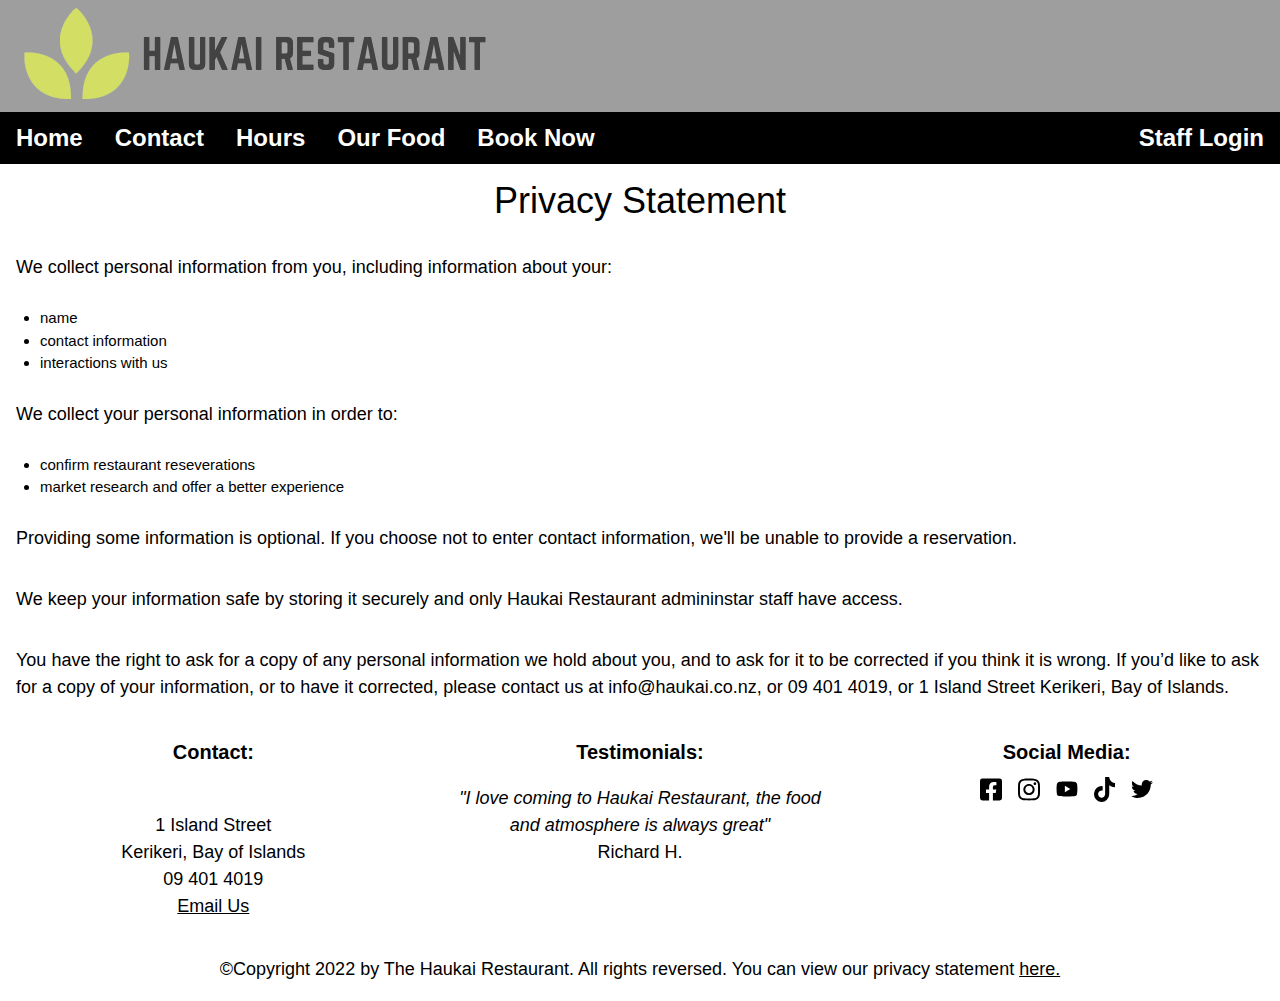
<file: web/privacy.html>
<!DOCTYPE html>
<html lang="en">
<head>
    <meta charset="utf-8">
    <title>The Haukai Restaurant - Privacy</title>
    <link rel="icon" type="image/x-icon" href="images/favicon.png"><!--add a favicon icon the image from the logo-->
    <meta name="viewport" content="width=device-width, initial-scale=1">
    <link rel="stylesheet" href="https://www.w3schools.com/w3css/4/w3.css"><!--load the w3schools style sheet-->
    <link rel="stylesheet" href="css/style.css"><!--load external style sheet-->
    <script async src="https://www.googletagmanager.com/gtag/js?id=G-TD32FNM6LM"></script>
    <script>
        window.dataLayer = window.dataLayer || [];
        function gtag(){dataLayer.push(arguments);}
        gtag('js', new Date());
        gtag('config', 'G-TD32FNM6LM');
    </script>
</head>
<body>
    <header class="w3-container w3-grey">
        <a href="https://gentle-inlet-56983.herokuapp.com/"><img style="max-width:100%" src="images/HaukaiLogo.png" alt="Haukai Restaurant Logo"></a>
        <button class="w3-button w3-grey w3-xlarge w3-hide-large w3-hide-medium" onclick="w3_open()">&#9776;</button> <!--https://www.w3schools.com/w3css/tryit.asp?filename=tryw3css_sidebar_hide&stacked=h-->
    </header>
    <nav class="w3-bar w3-black w3-hide-small w3-hide-medium" style="position:-webkit-sticky; position:sticky; top:0px; z-index:999;">
        <a href="https://gentle-inlet-56983.herokuapp.com/" class="w3-bar-item w3-button w3-mobile w3-xlarge w3-hover-grey w3-hover-text-white"><b>Home</b></a>
        <a href="https://gentle-inlet-56983.herokuapp.com/contact.html" class="w3-bar-item w3-button w3-mobile w3-xlarge w3-hover-grey w3-hover-text-white"><b>Contact</b></a>
        <a href="https://gentle-inlet-56983.herokuapp.com/hours.html" class="w3-bar-item w3-button w3-mobile w3-xlarge w3-hover-grey w3-hover-text-white"><b>Hours</b></a>
        <a href="https://gentle-inlet-56983.herokuapp.com/menu.html" class="w3-bar-item w3-button w3-mobile w3-xlarge w3-hover-grey w3-hover-text-white"><b>Our Food</b></a>
        <a href="https://gentle-inlet-56983.herokuapp.com/reservations.html" class="w3-bar-item w3-button w3-mobile w3-xlarge w3-hover-grey w3-hover-text-white"><b>Book Now</b></a>
        <a href="https://gentle-inlet-56983.herokuapp.com/private/staff.html" class="w3-bar-item w3-button w3-mobile w3-xlarge w3-hover-grey w3-hover-text-white w3-right"><b>Staff Login</b></a>
    </nav>
    <nav class="w3-bar w3-black w3-hide-large w3-hide-small">
        <a href="https://gentle-inlet-56983.herokuapp.com/" class="w3-bar-item w3-button w3-mobile w3-large w3-hover-grey w3-hover-text-white">Home</a>
        <a href="https://gentle-inlet-56983.herokuapp.com/contact.html" class="w3-bar-item w3-button w3-mobile w3-large w3-hover-grey w3-hover-text-white">Contact</a>
        <a href="https://gentle-inlet-56983.herokuapp.com/hours.html" class="w3-bar-item w3-button w3-mobile w3-large w3-hover-grey w3-hover-text-white">Hours</a>
        <a href="https://gentle-inlet-56983.herokuapp.com/menu.html" class="w3-bar-item w3-button w3-mobile w3-large w3-hover-grey w3-hover-text-white">Our Food</a>
        <a href="https://gentle-inlet-56983.herokuapp.com/reservations.html" class="w3-bar-item w3-button w3-mobile w3-large w3-hover-grey w3-hover-text-white">Book Now</a>
        <a href="https://gentle-inlet-56983.herokuapp.com/private/staff.html" class="w3-bar-item w3-button w3-mobile w3-large w3-hover-grey w3-hover-text-white w3-right">Staff Login</a>
    </nav>
    <nav class="w3-sidenav w3-bar-block w3-card w3-animate-left w3-black w3-hide-large w3-hide-medium " style="display:none" id="mySidebar"> <!--https://www.w3schools.com/w3css/tryit.asp?filename=tryw3css_sidebar_hide&stacked=h-->
        <button class="w3-bar-item w3-button w3-large" onclick="w3_close()">Close &times;</button>
        <a href="https://gentle-inlet-56983.herokuapp.com/" class="w3-bar-item w3-button w3-mobile w3-xlarge w3-hover-grey w3-hover-text-white">Home</a>
        <a href="https://gentle-inlet-56983.herokuapp.com/contact.html" class="w3-bar-item w3-button w3-mobile w3-xlarge w3-hover-grey w3-hover-text-white">Contact</a>
        <a href="https://gentle-inlet-56983.herokuapp.com/hours.html" class="w3-bar-item w3-button w3-mobile w3-xlarge w3-hover-grey w3-hover-text-white">Hours</a>
        <a href="https://gentle-inlet-56983.herokuapp.com/menu.html" class="w3-bar-item w3-button w3-mobile w3-xlarge w3-hover-grey w3-hover-text-white">Our Food</a>
        <a href="https://gentle-inlet-56983.herokuapp.com/reservations.html" class="w3-bar-item w3-button w3-mobile w3-xlarge w3-hover-grey w3-hover-text-white">Book Now</a>
        <a href="https://gentle-inlet-56983.herokuapp.com/private/staff.html" class="w3-bar-item w3-button w3-mobile w3-xlarge w3-hover-grey w3-hover-text-white">Staff Login</a>
    </nav>
    <main>
        <h1 class="w3-center">Privacy Statement</h1>   
            <p class="w3-large w3-padding">We collect personal information from you, including information about your:</p>
                <ul>
                    <li>name</li>
                    <li>contact information</li>
                    <li>interactions with us</li>
                </ul>
            <p class="w3-large w3-padding">We collect your personal information in order to:</p>
                <ul>
                    <li>confirm restaurant reseverations</li>
                    <li>market research and offer a better experience</li>
                </ul>
            <p class="w3-large w3-padding">Providing some information is optional. If you choose not to enter contact information, we'll be unable to provide a reservation.</p>
            <p class="w3-large w3-padding">We keep your information safe by storing it securely and only Haukai Restaurant admininstar staff have access.</p>
            <p class="w3-large w3-padding">You have the right to ask for a copy of any personal information we hold about you, and to ask for it to be corrected if you think it is wrong. If you’d like to ask for a copy of your information, or to have it corrected, please contact us at info@haukai.co.nz, or 09 401 4019, or 1 Island Street Kerikeri, Bay of Islands.</p>
    </main>
    <!--The footer which is common across all pages-->
    <footer>
        <!--using the footerbox create 3 1 for contact info, 2 for testimonials, 3 social media links. add the bottom a copyright statement and a link to the privacy statement-->
        <div class="w3-row">
            <div class="w3-third w3-container">
                <h4 class="w3-center"><b>Contact:</b></h4><p class="w3-large w3-center"><br>1 Island Street<br>Kerikeri, Bay of Islands<br>09 401 4019<br><a href="mailto:info@haukai.co.nz">Email Us</a></p>
            </div>
            <div class="w3-third w3-container">
                <div class="myTestimonials">
                    <h4 class="w3-center"><b>Testimonials:</b></h4><p class="w3-large w3-center"><em>"I love coming to Haukai Restaurant, the food and atmosphere is always great"</em><br>Richard H.</p>
                </div>
                <div class="myTestimonials">
                    <h4 class="w3-center"><b>Testimonials:</b></h4><p class="w3-large w3-center"><em>"Highly recommend the Haukai Restaurant, A+++++"</em><br>Julia B.</p>
                </div>
                <div class="myTestimonials">
                    <h4 class="w3-center"><b>Testimonials:</b></h4><p class="w3-large w3-center"><em>"When I am back in the Bay of Islands, I will definitely be booking a table"</em><br>Simon D.</p>
                </div>
                <div class="myTestimonials">
                    <h4 class="w3-center"><b>Testimonials:</b></h4><p class="w3-large w3-center"><em>"The Māori culture that is on offer is worth the visit, the food is an added bonus"</em><br>Margaret G.</p>
                </div>
            </div>
            <div class="w3-third w3-container">
            <!--https://www.freecodecamp.org/news/how-to-use-html-to-open-link-in-new-tab/-->
            <h4 class="w3-center"><b>Social Media:</b></h4>
                <div class="w3-row w3-row-padding">
                    <div class="w3-col" style="width:25%"><p></p></div>
                    <div class="w3-col s4" style="width:10%"><a href="https://facebook.com/haukairestaurant" target="_blank" rel="noopener noreferrer"><img src="images/facebook-square-brands.svg" alt="facebook logo"></a></div>
                    <div class="w3-col s4" style="width:10%"><a href="https://instagram.com/haukairestaurant" target="_blank" rel="noopener noreferrer"><img src="images/instagram-brands.svg" alt ="instagram logo"></a></div>
                    <div class="w3-col s4" style="width:10%"><a href="https://youtube.com/haukairestaurant" target="_blank" rel="noopener noreferrer"><img src="images/youtube-brands.svg" alt = "youtube logo"></a></div>
                    <div class="w3-col s4" style="width:10%"><a href="https://tiktok.com/haukairestaurant" target="_blank" rel="noopener noreferrer"><img src="images/tiktok-brands.svg" alt="tiktok logo"></a></div>
                    <div class="w3-col s4" style="width:10%"><a href="https://twitter.com/haukairestaurant" target="_blank" rel="noopener noreferrer"><img src="images/twitter-brands.svg" alt="twitter logo"></a></div>
                </div>
            </div>
        </div>
        <p class="w3-large w3-center">©Copyright 2022 by The Haukai Restaurant. All rights reversed. You can view our privacy statement <a href="https://gentle-inlet-56983.herokuapp.com/privacy.html">here.</a></p>
    </footer>
    <script src="js/carouselTest.js"></script> <!--load the slideshow scripts added to the bottom so there isn't an undefined error-->
    <script src="js/navbar.js"></script>
</body>
</html>
</file>
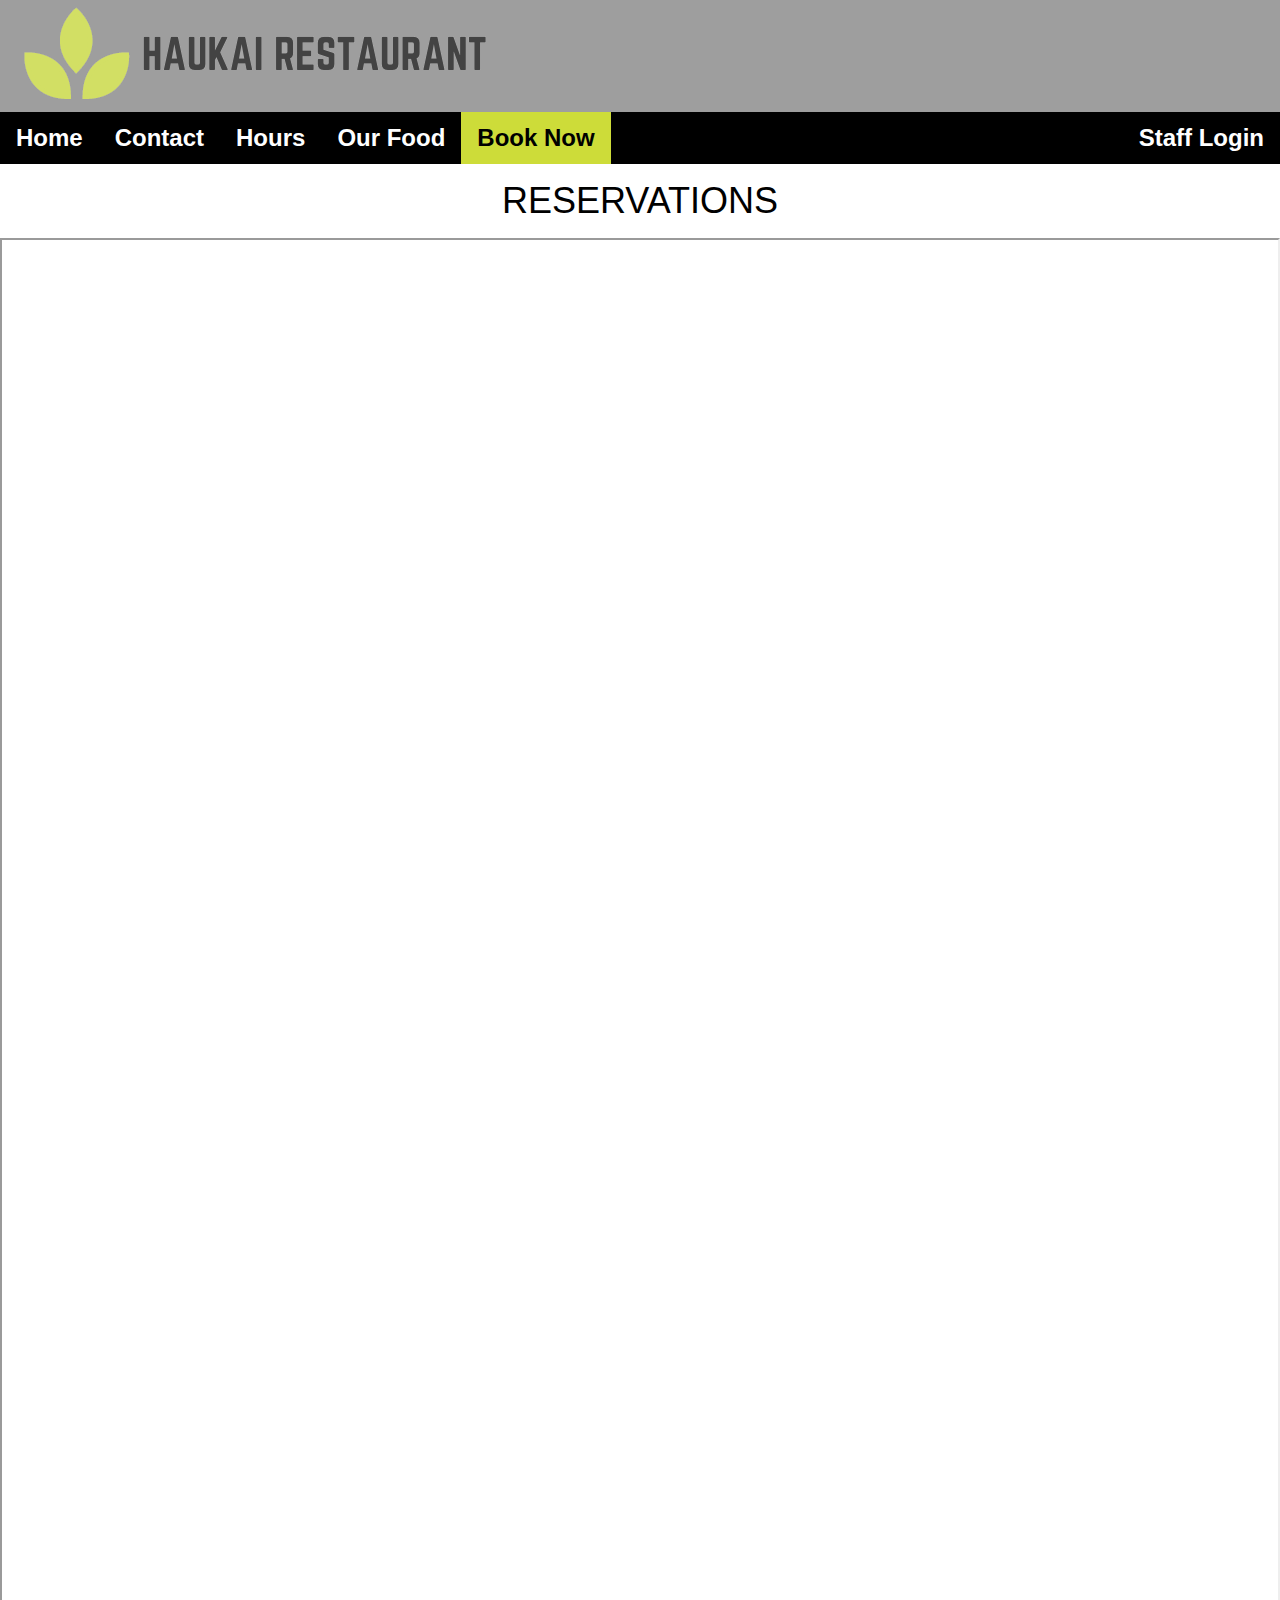
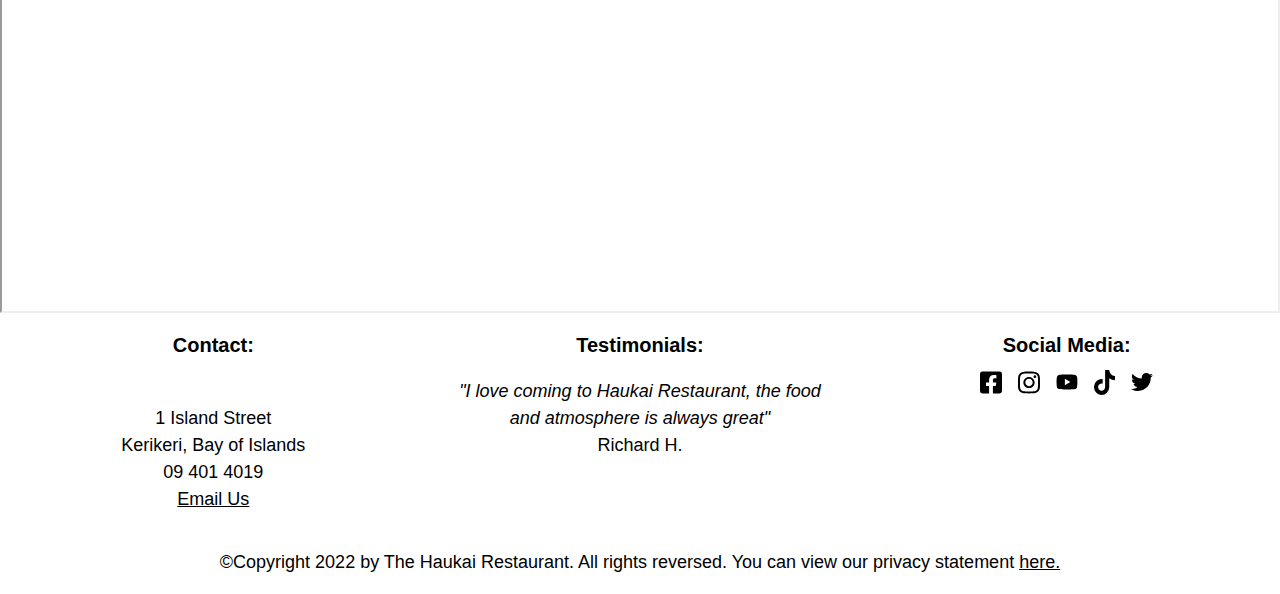
<file: web/reservations.html>
<!DOCTYPE html>
<html lang="en">
<head>
    <meta charset="utf-8">
    <title>The Haukai Restaurant - Reservations</title>
    <link rel="icon" type="image/x-icon" href="images/favicon.png"><!--add a favicon icon the image from the logo-->
    <meta name="viewport" content="width=device-width, initial-scale=1">
    <link rel="stylesheet" href="https://www.w3schools.com/w3css/4/w3.css"><!--load the w3schools style sheet-->
    <link rel="stylesheet" href="css/style.css"><!--load external style sheet-->
    <script async src="https://www.googletagmanager.com/gtag/js?id=G-TD32FNM6LM"></script>
    <script>
        window.dataLayer = window.dataLayer || [];
        function gtag(){dataLayer.push(arguments);}
        gtag('js', new Date());
        gtag('config', 'G-TD32FNM6LM');
    </script>
</head>
<body>
    <header class="w3-container w3-grey">
            <a href="https://gentle-inlet-56983.herokuapp.com/"><img style="max-width:100%" src="images/HaukaiLogo.png" alt="Haukai Restaurant Logo"></a>
            <button class="w3-button w3-grey w3-xlarge w3-hide-large w3-hide-medium" onclick="w3_open()">&#9776;</button> <!--https://www.w3schools.com/w3css/tryit.asp?filename=tryw3css_sidebar_hide&stacked=h-->
    </header>
    <nav class="w3-bar w3-black w3-hide-small w3-hide-medium" style="position:-webkit-sticky; position:sticky; top:0px; z-index:999;">
        <a href="https://gentle-inlet-56983.herokuapp.com/" class="w3-bar-item w3-button w3-mobile w3-xlarge w3-hover-grey w3-hover-text-white"><b>Home</b></a>
        <a href="https://gentle-inlet-56983.herokuapp.com/contact.html" class="w3-bar-item w3-button w3-mobile w3-xlarge w3-hover-grey w3-hover-text-white"><b>Contact</b></a>
        <a href="https://gentle-inlet-56983.herokuapp.com/hours.html" class="w3-bar-item w3-button w3-mobile w3-xlarge w3-hover-grey w3-hover-text-white"><b>Hours</b></a>
        <a href="https://gentle-inlet-56983.herokuapp.com/menu.html" class="w3-bar-item w3-button w3-mobile w3-xlarge w3-hover-grey w3-hover-text-white"><b>Our Food</b></a>
        <a href="https://gentle-inlet-56983.herokuapp.com/reservations.html" class="w3-bar-item w3-button w3-mobile w3-xlarge w3-lime w3-hover-lime"><b>Book Now</b></a>
        <a href="https://gentle-inlet-56983.herokuapp.com/private/staff.html" class="w3-bar-item w3-button w3-mobile w3-xlarge w3-hover-grey w3-hover-text-white w3-right"><b>Staff Login</b></a>
    </nav>
    <nav class="w3-bar w3-black w3-hide-large w3-hide-small">
        <a href="https://gentle-inlet-56983.herokuapp.com/" class="w3-bar-item w3-button w3-mobile w3-large w3-hover-grey w3-hover-text-white">Home</a>
        <a href="https://gentle-inlet-56983.herokuapp.com/contact.html" class="w3-bar-item w3-button w3-mobile w3-large w3-hover-grey w3-hover-text-white">Contact</a>
        <a href="https://gentle-inlet-56983.herokuapp.com/hours.html" class="w3-bar-item w3-button w3-mobile w3-large w3-hover-grey w3-hover-text-white">Hours</a>
        <a href="https://gentle-inlet-56983.herokuapp.com/menu.html" class="w3-bar-item w3-button w3-mobile w3-large w3-hover-grey w3-hover-text-white">Our Food</a>
        <a href="https://gentle-inlet-56983.herokuapp.com/reservations.html" class="w3-bar-item w3-button w3-mobile w3-large w3-lime w3-hover-lime">Book Now</a>
        <a href="https://gentle-inlet-56983.herokuapp.com/private/staff.html" class="w3-bar-item w3-button w3-mobile w3-large w3-hover-grey w3-hover-text-white w3-right">Staff Login</a>
    </nav>
    <nav class="w3-sidenav w3-bar-block w3-card w3-animate-left w3-black w3-hide-large w3-hide-medium " style="display:none" id="mySidebar"> <!--https://www.w3schools.com/w3css/tryit.asp?filename=tryw3css_sidebar_hide&stacked=h-->
        <button class="w3-bar-item w3-button w3-large" onclick="w3_close()">Close &times;</button>
        <a href="https://gentle-inlet-56983.herokuapp.com/" class="w3-bar-item w3-button w3-mobile w3-large w3-hover-grey w3-hover-text-white">Home</a>
        <a href="https://gentle-inlet-56983.herokuapp.com/contact.html" class="w3-bar-item w3-button w3-mobile w3-large w3-hover-grey w3-hover-text-white">Contact</a>
        <a href="https://gentle-inlet-56983.herokuapp.com/hours.html" class="w3-bar-item w3-button w3-mobile w3-large w3-hover-grey w3-hover-text-white">Hours</a>
        <a href="https://gentle-inlet-56983.herokuapp.com/menu.html" class="w3-bar-item w3-button w3-mobile w3-large w3-hover-grey w3-hover-text-white">Our Food</a>
        <a href="https://gentle-inlet-56983.herokuapp.com/reservations.html" class="w3-bar-item w3-button w3-mobile w3-large w3-lime w3-hover-lime">Book Now</a>
        <a href="https://gentle-inlet-56983.herokuapp.com/private/staff.html" class="w3-bar-item w3-button w3-mobile w3-large w3-hover-grey w3-hover-text-white">Staff Login</a>
    </nav>
    <main>
        <h1 class="w3-center">RESERVATIONS</h1>
        <iframe width="100%" height="1675px" src="https://docs.google.com/forms/d/e/1FAIpQLSf889cHfYVXnjT-BJU63H0y6TX4jTlIvwR2Yk2VgAv0UdNmOw/viewform?embedded=true"></iframe>
    </main>
    <!--The footer which is common across all pages-->
    <footer>
        <!--using the footerbox create 3 1 for contact info, 2 for testimonials, 3 social media links. add the bottom a copyright statement and a link to the privacy statement-->
        <div class="w3-row">
            <div class="w3-third w3-container">
                <h4 class="w3-center"><b>Contact:</b></h4><p class="w3-large w3-center"><br>1 Island Street<br>Kerikeri, Bay of Islands<br>09 401 4019<br><a href="mailto:info@haukai.co.nz">Email Us</a></p>
            </div>
            <div class="w3-third w3-container">
                <div class="myTestimonials">
                    <h4 class="w3-center"><b>Testimonials:</b></h4><p class="w3-large w3-center"><em>"I love coming to Haukai Restaurant, the food and atmosphere is always great"</em><br>Richard H.</p>
                </div>
                <div class="myTestimonials">
                    <h4 class="w3-center"><b>Testimonials:</b></h4><p class="w3-large w3-center"><em>"Highly recommend the Haukai Restaurant, A+++++"</em><br>Julia B.</p>
                </div>
                <div class="myTestimonials">
                    <h4 class="w3-center"><b>Testimonials:</b></h4><p class="w3-large w3-center"><em>"When I am back in the Bay of Islands, I will definitely be booking a table"</em><br>Simon D.</p>
                </div>
                <div class="myTestimonials">
                    <h4 class="w3-center"><b>Testimonials:</b></h4><p class="w3-large w3-center"><em>"The Māori culture that is on offer is worth the visit, the food is an added bonus"</em><br>Margaret G.</p>
                </div>
            </div>
            <div class="w3-third w3-container">
            <!--https://www.freecodecamp.org/news/how-to-use-html-to-open-link-in-new-tab/-->
            <h4 class="w3-center"><b>Social Media:</b></h4>
                <div class="w3-row w3-row-padding">
                    <div class="w3-col" style="width:25%"><p></p></div>
                    <div class="w3-col s4" style="width:10%"><a href="https://facebook.com/haukairestaurant" target="_blank" rel="noopener noreferrer"><img src="images/facebook-square-brands.svg" alt="facebook logo"></a></div>
                    <div class="w3-col s4" style="width:10%"><a href="https://instagram.com/haukairestaurant" target="_blank" rel="noopener noreferrer"><img src="images/instagram-brands.svg" alt ="instagram logo"></a></div>
                    <div class="w3-col s4" style="width:10%"><a href="https://youtube.com/haukairestaurant" target="_blank" rel="noopener noreferrer"><img src="images/youtube-brands.svg" alt = "youtube logo"></a></div>
                    <div class="w3-col s4" style="width:10%"><a href="https://tiktok.com/haukairestaurant" target="_blank" rel="noopener noreferrer"><img src="images/tiktok-brands.svg" alt="tiktok logo"></a></div>
                    <div class="w3-col s4" style="width:10%"><a href="https://twitter.com/haukairestaurant" target="_blank" rel="noopener noreferrer"><img src="images/twitter-brands.svg" alt="twitter logo"></a></div>
                </div>
            </div>
        </div>
        <p class="w3-large w3-center">©Copyright 2022 by The Haukai Restaurant. All rights reversed. You can view our privacy statement <a href="https://gentle-inlet-56983.herokuapp.com/privacy.html">here.</a></p>
    </footer>
    <script src="js/carouselTest.js"></script> <!--load the slideshow scripts added to the bottom so there isn't an undefined error-->
    <script src="js/navbar.js"></script>
</body>
</html>
</file>
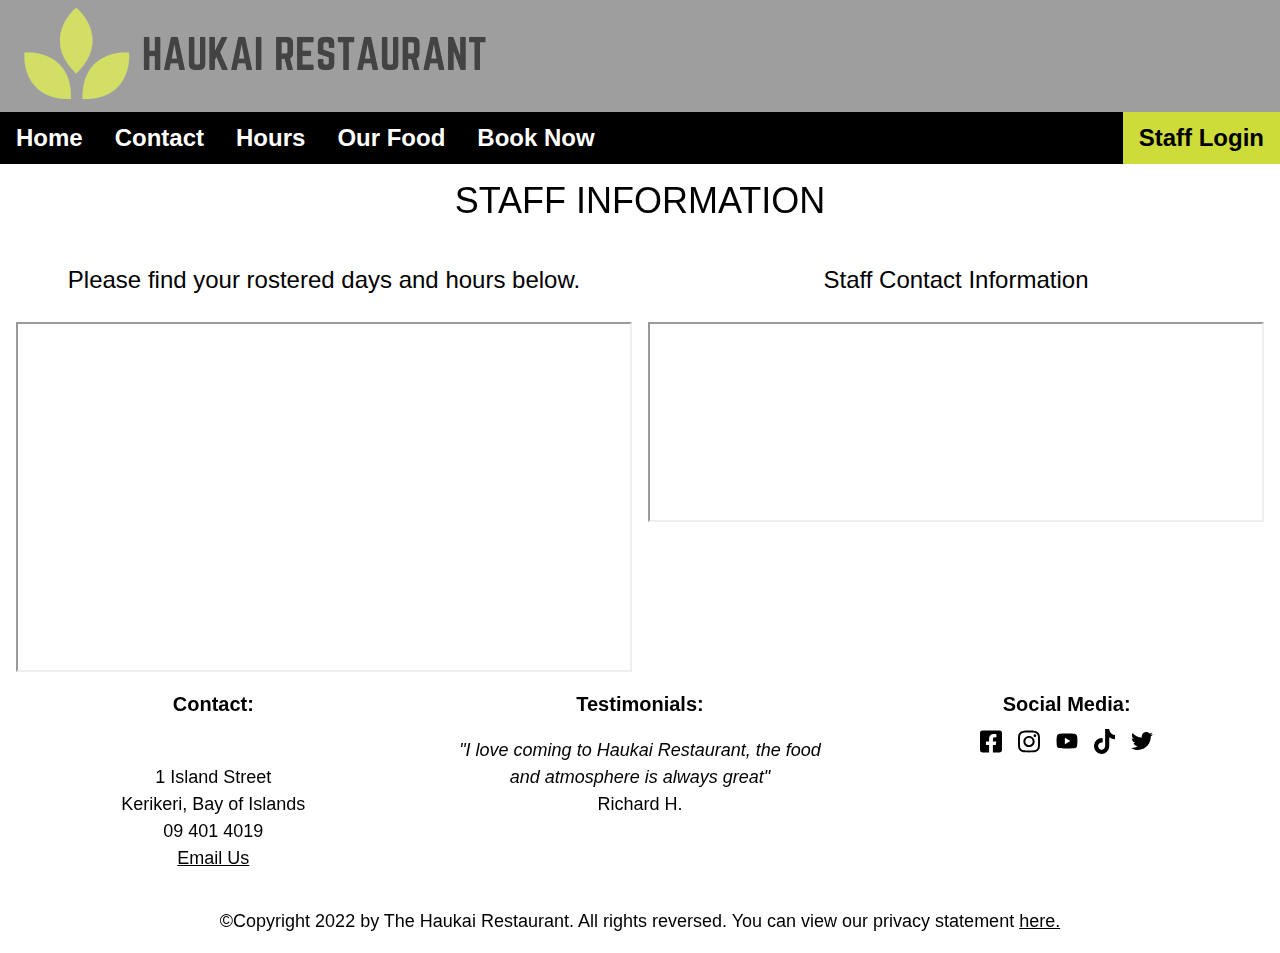
<file: web/private/staff.html>
<!DOCTYPE html>
<html lang="en">
<head>
    <meta charset="utf-8">
    <title>The Haukai Restaurant</title>
    <link rel="icon" type="image/x-icon" href="../images/favicon.png"><!--add a favicon icon the image from the logo-->
    <meta name="viewport" content="width=device-width, initial-scale=1">
    <link rel="stylesheet" href="https://www.w3schools.com/w3css/4/w3.css"><!--load the w3schools style sheet-->
    <link rel="stylesheet" href="../css/style.css"><!--load external style sheet-->
    <!--https://stackoverflow.com/questions/49547/how-do-we-control-web-page-caching-across-all-browsers-->
    <meta http-equiv="Cache-Control" content="no-cache, no-store, must-revalidate">
    <meta http-equiv="Pragma" content="no-cache">
    <meta http-equiv="Expires" content="0">
    <script async src="https://www.googletagmanager.com/gtag/js?id=G-TD32FNM6LM"></script>
    <script>
        window.dataLayer = window.dataLayer || [];
        function gtag(){dataLayer.push(arguments);}
        gtag('js', new Date());
        gtag('config', 'G-TD32FNM6LM');
    </script>
</head>
<body>
    <!--The header and nav are common across all pages-->
    <header class="w3-container w3-grey">
        <!--Header image-->        
        <a href="https://gentle-inlet-56983.herokuapp.com/"><img style="max-width:100%" src="../images/HaukaiLogo.png" alt="Haukai Restaurant Logo"></a>
        <button class="w3-button w3-grey w3-xlarge w3-hide-large w3-hide-medium" onclick="w3_open()">&#9776;</button> <!--https://www.w3schools.com/w3css/tryit.asp?filename=tryw3css_sidebar_hide&stacked=h-->
    </header>
    <!--Create the nav bar and highlight the active tab so it is coloured and stands out-->
    <nav class="w3-bar w3-black w3-hide-small w3-hide-medium" style="position:-webkit-sticky; position:sticky; top:0px; z-index:999;">
        <a href="https://gentle-inlet-56983.herokuapp.com/" class="w3-bar-item w3-button w3-mobile w3-xlarge w3-hover-grey w3-hover-text-white"><b>Home</b></a>
        <a href="https://gentle-inlet-56983.herokuapp.com/contact.html" class="w3-bar-item w3-button w3-mobile w3-xlarge w3-hover-grey w3-hover-text-white"><b>Contact</b></a>
        <a href="https://gentle-inlet-56983.herokuapp.com/hours.html" class="w3-bar-item w3-button w3-mobile w3-xlarge w3-hover-grey w3-hover-text-white"><b>Hours</b></a>
        <a href="https://gentle-inlet-56983.herokuapp.com/menu.html" class="w3-bar-item w3-button w3-mobile w3-xlarge w3-hover-grey w3-hover-text-white"><b>Our Food</b></a>
        <a href="https://gentle-inlet-56983.herokuapp.com/reservations.html" class="w3-bar-item w3-button w3-mobile w3-xlarge w3-hover-grey w3-hover-text-white"><b>Book Now</b></a>
        <a href="https://gentle-inlet-56983.herokuapp.com/private/staff.html" class="w3-bar-item w3-button w3-mobile w3-xlarge w3-lime w3-hover-lime w3-right"><b>Staff Login</b></a>
    </nav>
    <nav class="w3-bar w3-black w3-hide-large w3-hide-small">
        <a href="https://gentle-inlet-56983.herokuapp.com/" class="w3-bar-item w3-button w3-mobile w3-large w3-hover-grey w3-hover-text-white">Home</a>
        <a href="https://gentle-inlet-56983.herokuapp.com/contact.html" class="w3-bar-item w3-button w3-mobile w3-large w3-hover-grey w3-hover-text-white">Contact</a>
        <a href="https://gentle-inlet-56983.herokuapp.com/hours.html" class="w3-bar-item w3-button w3-mobile w3-large w3-hover-grey w3-hover-text-white">Hours</a>
        <a href="https://gentle-inlet-56983.herokuapp.com/menu.html" class="w3-bar-item w3-button w3-mobile w3-large w3-hover-grey w3-hover-text-white">Our Food</a>
        <a href="https://gentle-inlet-56983.herokuapp.com/reservations.html" class="w3-bar-item w3-button w3-mobile w3-large w3-hover-grey w3-hover-text-white">Book Now</a>
        <a href="https://gentle-inlet-56983.herokuapp.com/private/staff.html" class="w3-bar-item w3-button w3-mobile w3-large w3-lime w3-hover-lime w3-right">Staff Login</a>
    </nav>
    <nav class="w3-sidenav w3-bar-block w3-card w3-animate-left w3-black w3-hide-large w3-hide-medium " style="display:none" id="mySidebar"> <!--https://www.w3schools.com/w3css/tryit.asp?filename=tryw3css_sidebar_hide&stacked=h-->
        <button class="w3-bar-item w3-button w3-large" onclick="w3_close()">Close &times;</button>
        <a href="https://gentle-inlet-56983.herokuapp.com/" class="w3-bar-item w3-button w3-mobile w3-large w3-hover-grey w3-hover-text-white">Home</a>
        <a href="https://gentle-inlet-56983.herokuapp.com/contact.html" class="w3-bar-item w3-button w3-mobile w3-large w3-hover-grey w3-hover-text-white">Contact</a>
        <a href="https://gentle-inlet-56983.herokuapp.com/hours.html" class="w3-bar-item w3-button w3-mobile w3-large w3-hover-grey w3-hover-text-white">Hours</a>
        <a href="https://gentle-inlet-56983.herokuapp.com/menu.html" class="w3-bar-item w3-button w3-mobile w3-large w3-hover-grey w3-hover-text-white">Our Food</a>
        <a href="https://gentle-inlet-56983.herokuapp.com/reservations.html" class="w3-bar-item w3-button w3-mobile w3-large w3-hover-grey w3-hover-text-white">Book Now</a>
        <a href="https://gentle-inlet-56983.herokuapp.com/private/staff.html" class="w3-bar-item w3-button w3-mobile w3-large w3-lime w3-hover-lime">Staff Login</a>
    </nav>
    <main>
        <h1 class="w3-center">STAFF INFORMATION</h1>
        <div class="w3-row-padding">
            <div class="w3-half w3-container w3-center">
                <p class="w3-xlarge w3-center">Please find your rostered days and hours below.</p>
                <iframe width="100%" height="350px" src="https://docs.google.com/spreadsheets/d/e/2PACX-1vT5YjVriRmZoMr3yZpzdEjVJinz-lBBjvFsRgFg0UD61y4Il93jkLteY2-QHRTHYI9FGIgV5zV6tp_o/pubhtml?gid=0&amp;single=true&amp;headers=false&amp;range=a2:h16&amp;widget=false&amp;chrome=false"></iframe>
            </div>
            <div class="w3-half w3-container w3-center">
                <p class="w3-xlarge w3-center">Staff Contact Information</p>
                <iframe width="100%" height="200px"  src="https://docs.google.com/spreadsheets/d/e/2PACX-1vT5YjVriRmZoMr3yZpzdEjVJinz-lBBjvFsRgFg0UD61y4Il93jkLteY2-QHRTHYI9FGIgV5zV6tp_o/pubhtml?gid=1319577707&amp;single=true&amp;widget=false&amp;headers=false&amp;range=a1:c8&amp;chrome=false"></iframe>
            </div>
        </div>
    </main>
    <!--The footer which is common across all pages-->
    <footer>
        <!--using the w3.css and w3-third create 3 boxes 1 for contact info, 2 for testimonials, 3 social media links. add the bottom a copyright statement and a link to the privacy statement-->
        <div class="w3-row">
            <div class="w3-third w3-container">
                <h4 class="w3-center"><b>Contact:</b></h4><p class="w3-large w3-center"><br>1 Island Street<br>Kerikeri, Bay of Islands<br>09 401 4019<br><a href="mailto:info@haukai.co.nz">Email Us</a></p>
            </div>
            <div class="w3-third w3-container">
                <div class="myTestimonials">
                    <h4 class="w3-center"><b>Testimonials:</b></h4><p class="w3-large w3-center"><em>"I love coming to Haukai Restaurant, the food and atmosphere is always great"</em><br>Richard H.</p>
                </div>
                <div class="myTestimonials">
                    <h4 class="w3-center"><b>Testimonials:</b></h4><p class="w3-large w3-center"><em>"Highly recommend the Haukai Restaurant, A+++++"</em><br>Julia B.</p>
                </div>
                <div class="myTestimonials">
                    <h4 class="w3-center"><b>Testimonials:</b></h4><p class="w3-large w3-center"><em>"When I am back in the Bay of Islands, I will definitely be booking a table"</em><br>Simon D.</p>
                </div>
                <div class="myTestimonials">
                    <h4 class="w3-center"><b>Testimonials:</b></h4><p class="w3-large w3-center"><em>"The Māori culture that is on offer is worth the visit, the food is an added bonus"</em><br>Margaret G.</p>
                </div>
            </div>
            <div class="w3-third w3-container">
            <!--https://www.freecodecamp.org/news/how-to-use-html-to-open-link-in-new-tab/-->
            <h4 class="w3-center"><b>Social Media:</b></h4>
                <div class="w3-row w3-row-padding">
                    <div class="w3-col" style="width:25%"><p></p></div>
                    <div class="w3-col s4" style="width:10%"><a href="https://facebook.com/haukairestaurant" target="_blank" rel="noopener noreferrer"><img src="../images/facebook-square-brands.svg" alt="facebook logo"></a></div>
                    <div class="w3-col s4" style="width:10%"><a href="https://instagram.com/haukairestaurant" target="_blank" rel="noopener noreferrer"><img src="../images/instagram-brands.svg" alt ="instagram logo"></a></div>
                    <div class="w3-col s4" style="width:10%"><a href="https://youtube.com/haukairestaurant" target="_blank" rel="noopener noreferrer"><img src="../images/youtube-brands.svg" alt = "youtube logo"></a></div>
                    <div class="w3-col s4" style="width:10%"><a href="https://tiktok.com/haukairestaurant" target="_blank" rel="noopener noreferrer"><img src="../images/tiktok-brands.svg" alt="tiktok logo"></a></div>
                    <div class="w3-col s4" style="width:10%"><a href="https://twitter.com/haukairestaurant" target="_blank" rel="noopener noreferrer"><img src="../images/twitter-brands.svg" alt="twitter logo"></a></div>
                </div>
            </div>
        </div>
        <p class="w3-large w3-center">©Copyright 2022 by The Haukai Restaurant. All rights reversed. You can view our privacy statement <a href="https://gentle-inlet-56983.herokuapp.com/privacy.html">here.</a></p>
    </footer>
    <script src="../js/carouselTest.js"></script> <!--load the slideshow scripts added to the bottom so there isn't an undefined error-->
    <script src="../js/navbar.js"></script>
    <script>
        function w3_open() {
          document.getElementById("mySidebar").style.display = "block";
        }
        
        function w3_close() {
          document.getElementById("mySidebar").style.display = "none";
        }
    </script>
</body>
</html>
</file>
<file: web/css/style.css>
/*global optionsto select font type with with fall back options*/
* {
    font-family: Helvetica, Arial, sans-serif;
}

/*Stlying for the food images in the menu*/
.foodImage {
    height: 75px;
    width: 100px;
    float: left;
    padding-bottom: 10px;
    padding-top: 10px;
    padding-right: 15px;
}

/*class for text slideshow on the homepage https://www.w3schools.com/w3css/w3css_slideshow.asp  */
.myTestimonials {
    display:none;
    width:100%;
}

/*class for image slideshow on the homepage https://www.w3schools.com/w3css/w3css_slideshow.asp  */
.mainImage {
    display:none;
    width:100%;
}
</file>
